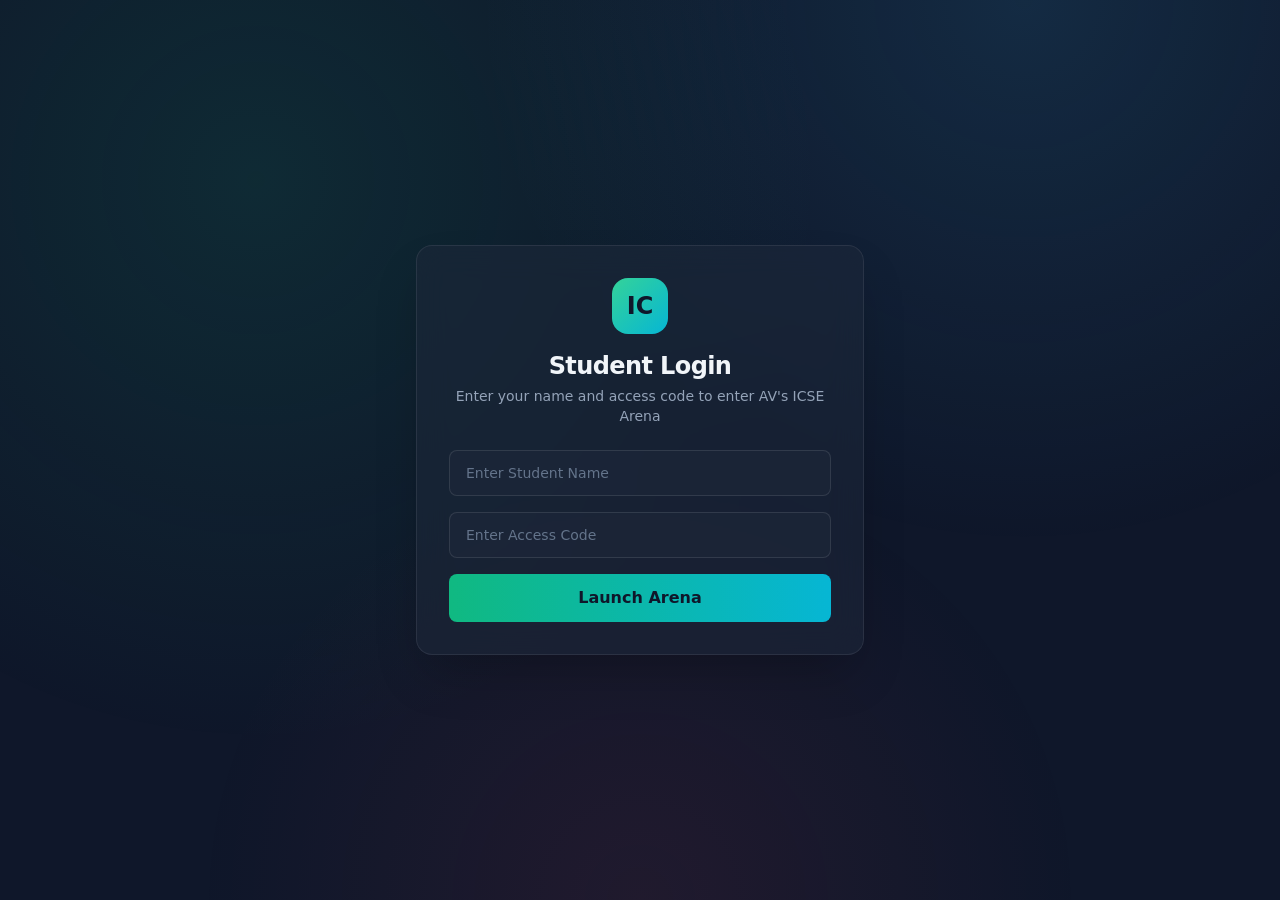
<file: index.html>
<!DOCTYPE html>
<html lang="en">
<head>
<meta charset="UTF-8" />
<meta name="viewport" content="width=device-width, initial-scale=1.0" />
<title>AV's ICSE Arena</title>
<link rel="icon" href="data:image/svg+xml,%3Csvg xmlns='http://www.w3.org/2000/svg' viewBox='0 0 100 100'%3E%3Crect width='100' height='100' rx='20' fill='%2310b981'/%3E%3Ctext x='50' y='68' font-size='55' font-family='Arial,sans-serif' font-weight='900' fill='%230f172a' text-anchor='middle'%3EIC%3C/text%3E%3C/svg%3E">
<link rel="stylesheet" href="styles.css">
<style>
  body { font-family: 'Segoe UI', system-ui, -apple-system, sans-serif; }

  .glass {
    background: rgba(30, 41, 59, 0.55);
    backdrop-filter: blur(16px);
    -webkit-backdrop-filter: blur(16px);
    border: 1px solid rgba(255, 255, 255, 0.08);
  }

  .glow-correct {
    box-shadow: 0 0 12px 2px rgba(16, 185, 129, 0.9), 0 0 30px 6px rgba(16, 185, 129, 0.5);
    border-color: rgb(16, 185, 129) !important;
  }

  .glow-wrong {
    box-shadow: 0 0 12px 2px rgba(244, 63, 94, 0.9), 0 0 30px 6px rgba(244, 63, 94, 0.5);
    border-color: rgb(244, 63, 94) !important;
  }

  /* Grid-based expand (rather than a fixed max-height guess) so the reveal
     speed always matches the actual content height instead of racing through
     a hardcoded 600px in a fraction of the transition's duration. */
  .accordion-body {
    display: grid;
    grid-template-rows: 0fr;
    overflow: hidden;
    transition: grid-template-rows 0.35s ease;
  }
  .accordion-body > * {
    overflow: hidden;
  }
  .accordion-body.open {
    grid-template-rows: 1fr;
  }

  #deepDiveArrow.open {
    display: inline-block;
    transform: rotate(90deg);
  }

  .tab-btn {
    padding-top: .5rem;
  }
  .tab-btn:hover:not(.active) {
    color: rgb(203, 213, 225);
    border-color: rgba(255, 255, 255, 0.15);
  }
  .tab-btn.active {
    color: rgb(52, 211, 153);
    border-color: rgb(52, 211, 153);
  }

  .stash-toggle-btn {
    color: rgb(148, 163, 184);
  }
  .stash-toggle-btn.active {
    background: rgba(16, 185, 129, 0.15);
    color: rgb(110, 231, 183);
  }

  .stash-btn {
    background: none;
    border: none;
    cursor: pointer;
    padding: .25rem;
  }
  .stash-btn:active {
    transform: scale(0.9);
  }

  .level-btn:hover:not(.active) {
    background: rgba(255, 255, 255, 0.06);
    border-color: rgba(255, 255, 255, 0.2);
  }
  .level-btn.active {
    background: rgba(16, 185, 129, 0.15);
    color: rgb(110, 231, 183);
    border-color: rgba(16, 185, 129, 0.4);
  }

  /* Branded keyboard-focus ring for the custom interactive elements below —
     inputs/selects already get one via the focus:ring-* utility classes in
     styles.css, this extends the same treatment to elements built from plain
     <button>s that only had the browser's unstyled default outline. */
  .tab-btn:focus-visible,
  .level-btn:focus-visible,
  .stash-toggle-btn:focus-visible,
  .option-btn:focus-visible,
  .stash-btn:focus-visible,
  #modeDeepDiveBtn:focus-visible,
  #modeSpeedRunBtn:focus-visible,
  #modeTriviaHuntBtn:focus-visible,
  #deepDiveToggle:focus-visible {
    outline: 2px solid rgb(16, 185, 129);
    outline-offset: 2px;
  }

  #analyticsBody tr:hover {
    background: rgba(255, 255, 255, 0.03);
  }

  @keyframes fadeIn {
    from { opacity: 0; transform: translateY(4px); }
    to { opacity: 1; transform: translateY(0); }
  }
  .fade-in {
    animation: fadeIn 0.25s ease;
  }

  ::-webkit-scrollbar { width: 8px; height: 8px; }
  ::-webkit-scrollbar-track { background: transparent; }
  ::-webkit-scrollbar-thumb { background: rgba(148, 163, 184, 0.3); border-radius: 4px; }

  /* ---------- Flashcards ---------- */
  .flip-card {
    position: relative;
    width: 100%;
    min-height: 22rem;
    cursor: pointer;
    perspective: 1400px;
  }
  .flip-card:focus-visible {
    outline: 2px solid rgb(16, 185, 129);
    outline-offset: 4px;
    border-radius: 1rem;
  }
  .flip-card-inner {
    position: relative;
    width: 100%;
    height: 100%;
    min-height: 22rem;
    transition: transform 0.5s cubic-bezier(0.4, 0.15, 0.2, 1);
    transform-style: preserve-3d;
  }
  .flip-card.flipped .flip-card-inner {
    transform: rotateY(180deg);
  }
  .flip-card-face {
    position: absolute;
    inset: 0;
    backface-visibility: hidden;
    -webkit-backface-visibility: hidden;
    display: flex;
    flex-direction: column;
    align-items: center;
    justify-content: center;
    overflow-y: auto;
  }
  .flip-card-back {
    transform: rotateY(180deg);
  }
  .flip-card-icon {
    font-size: 2.5rem;
    line-height: 1;
    margin-bottom: 0.75rem;
  }
  .flip-card-diagram {
    width: 100%;
    max-width: 15rem;
    margin: 0 auto 0.75rem;
  }
  .flip-card-diagram:empty {
    display: none;
    margin: 0;
  }
  .flip-card-question {
    font-size: 1.05rem;
    line-height: 1.5;
  }
  .flip-card-answer {
    font-size: 1.1rem;
    line-height: 1.5;
  }
  #flashcardPrevBtn:disabled,
  #flashcardNextBtn:disabled {
    opacity: 0.5;
    cursor: not-allowed;
  }
</style>
</head>
<body class="bg-slate-900 text-slate-100 min-h-screen">

<div class="fixed inset-0 -z-10 bg-[radial-gradient(circle_at_20%_20%,rgba(16,185,129,0.12),transparent_45%),radial-gradient(circle_at_80%_0%,rgba(56,189,248,0.12),transparent_40%),radial-gradient(circle_at_50%_100%,rgba(244,63,94,0.08),transparent_40%)]"></div>

<!-- ==================== LOGIN SCREEN ==================== -->
<div id="loginScreen" class="min-h-screen flex items-center justify-center p-4">
  <div class="glass w-full max-w-md rounded-2xl p-8 shadow-2xl text-center">
    <div class="mx-auto mb-4 w-14 h-14 rounded-2xl bg-gradient-to-br from-emerald-400 to-cyan-500 flex items-center justify-center text-slate-900 font-black text-2xl">IC</div>
    <h1 class="text-2xl font-bold tracking-tight">Student Login</h1>
    <p class="text-slate-400 text-sm mt-1 mb-6">Enter your name and access code to enter AV's ICSE Arena</p>

    <div class="space-y-4">
      <input
        id="studentNameInput"
        type="text"
        placeholder="Enter Student Name"
        aria-label="Student name"
        class="w-full rounded-lg bg-slate-800/60 border border-white/10 px-4 py-3 text-sm text-slate-100 placeholder-slate-500 focus:outline-none focus:ring-2 focus:ring-emerald-500 focus:border-emerald-500 transition"
      />
      <input
        id="accessCodeInput"
        type="password"
        placeholder="Enter Access Code"
        aria-label="Access code"
        autocomplete="off"
        class="w-full rounded-lg bg-slate-800/60 border border-white/10 px-4 py-3 text-sm text-slate-100 placeholder-slate-500 focus:outline-none focus:ring-2 focus:ring-emerald-500 focus:border-emerald-500 transition"
      />
      <button
        id="launchArenaBtn"
        disabled
        class="w-full rounded-lg bg-gradient-to-r from-emerald-500 to-cyan-500 text-slate-900 font-semibold py-3 hover:shadow-[0_0_25px_rgba(16,185,129,0.55)] active:scale-[0.99] transition disabled:opacity-50 disabled:cursor-not-allowed disabled:hover:shadow-none"
      >
        Launch Arena
      </button>
      <p id="loginError" class="hidden text-rose-400 text-xs pt-1">Please enter your name to continue.</p>
      <p id="loadStatus" class="text-slate-400 text-xs pt-1">Loading curriculum data…</p>
    </div>
  </div>
</div>

<!-- ==================== DASHBOARD ==================== -->
<div id="dashboard" class="hidden min-h-screen">

  <!-- Top Nav -->
  <nav class="glass sticky top-0 z-30 px-4 md:px-8 py-3 flex flex-wrap items-center gap-4 justify-between">
    <div class="flex items-center gap-3">
      <div class="w-9 h-9 rounded-lg bg-gradient-to-br from-emerald-400 to-cyan-500 flex items-center justify-center text-slate-900 font-black">IC</div>
      <div>
        <h1 class="text-lg font-bold leading-tight">AV's ICSE Arena</h1>
        <p id="welcomeText" class="text-xs text-slate-400">Welcome</p>
      </div>
      <span id="streakBadge" class="hidden text-xs font-semibold px-3 py-1 rounded-full bg-amber-500/15 text-amber-300 border border-amber-400/30"></span>
    </div>

    <div class="flex flex-wrap items-center gap-2">
      <select id="gradeSelect" aria-label="Select grade" class="hidden bg-slate-800/70 border border-white/10 rounded-lg px-3 py-2 text-sm focus:outline-none focus:ring-2 focus:ring-emerald-500 disabled:opacity-50 disabled:cursor-not-allowed"></select>
      <select id="subjectSelect" aria-label="Select subject" class="bg-slate-800/70 border border-white/10 rounded-lg px-3 py-2 text-sm focus:outline-none focus:ring-2 focus:ring-emerald-500 disabled:opacity-50 disabled:cursor-not-allowed">
        <option value="">Select Subject</option>
      </select>
      <select id="lessonSelect" aria-label="Select lesson" class="bg-slate-800/70 border border-white/10 rounded-lg px-3 py-2 text-sm focus:outline-none focus:ring-2 focus:ring-emerald-500 disabled:opacity-50 disabled:cursor-not-allowed">
        <option value="">Select Lesson</option>
      </select>
      <button id="logoutBtn" class="text-xs text-slate-400 hover:text-rose-400 border border-white/10 hover:border-rose-400/40 rounded-lg px-3 py-2 transition">Logout</button>
    </div>
  </nav>

  <main class="max-w-5xl mx-auto px-4 md:px-8 py-6">

    <!-- Tabs -->
    <div class="flex gap-6 border-b border-white/10 mb-6" role="tablist">
      <button data-tab="overview" role="tab" aria-selected="true" aria-controls="panel-overview" class="tab-btn active border-b-2 border-transparent text-slate-400 pb-3 text-sm font-semibold transition">Lesson Overview</button>
      <button data-tab="quiz" role="tab" aria-selected="false" aria-controls="panel-quiz" class="tab-btn border-b-2 border-transparent text-slate-400 pb-3 text-sm font-semibold transition">Live Arena Quiz</button>
      <button data-tab="flashcards" role="tab" aria-selected="false" aria-controls="panel-flashcards" class="tab-btn border-b-2 border-transparent text-slate-400 pb-3 text-sm font-semibold transition">Flashcards</button>
      <button data-tab="stash" role="tab" aria-selected="false" aria-controls="panel-stash" class="tab-btn border-b-2 border-transparent text-slate-400 pb-3 text-sm font-semibold transition">Idea Stash Feed</button>
      <button data-tab="memoryboost" role="tab" aria-selected="false" aria-controls="panel-memoryboost" class="tab-btn border-b-2 border-transparent text-slate-400 pb-3 text-sm font-semibold transition">Memory Boost</button>
      <button data-tab="lab" role="tab" aria-selected="false" aria-controls="panel-lab" class="tab-btn border-b-2 border-transparent text-slate-400 pb-3 text-sm font-semibold transition">🧪 Simulation Lab</button>
      <button data-tab="analytics" role="tab" aria-selected="false" aria-controls="panel-analytics" class="tab-btn border-b-2 border-transparent text-slate-400 pb-3 text-sm font-semibold transition">Parent Analytics</button>
    </div>

    <!-- ---- Lesson Overview ---- -->
    <section id="panel-overview" class="tab-panel" role="tabpanel">
      <div id="continueQuestBanner" class="hidden glass rounded-2xl p-5 mb-4 flex items-center justify-between gap-4 flex-wrap border border-emerald-500">
        <div>
          <p class="text-xs uppercase tracking-wide text-emerald-400 font-semibold mb-1">Continue Quest</p>
          <p id="continueQuestText" class="text-sm text-slate-300"></p>
        </div>
        <button id="continueQuestBtn" class="rounded-lg bg-gradient-to-r from-emerald-500 to-cyan-500 text-slate-900 font-semibold py-3 px-5 hover:shadow-[0_0_25px_rgba(16,185,129,0.55)] transition shrink-0">Resume →</button>
      </div>

      <div class="glass rounded-2xl p-6 mb-4">
        <p class="text-xs uppercase tracking-wide text-cyan-400 font-semibold mb-3">Choose Your Path</p>
        <div class="grid grid-cols-1 sm:grid-cols-3 gap-4">
          <button id="modeDeepDiveBtn" class="text-left rounded-xl border border-white/10 bg-slate-800/50 p-4 transition hover:border-white/20">
            <div class="text-2xl mb-2">🧠</div>
            <div class="font-semibold text-sm mb-1">Deep Dive Puzzle Mode</div>
            <div class="text-xs text-slate-400">Take your time and explore the reasoning behind every answer.</div>
          </button>
          <button id="modeSpeedRunBtn" class="text-left rounded-xl border border-white/10 bg-slate-800/50 p-4 transition hover:border-white/20">
            <div class="text-2xl mb-2">⚡</div>
            <div class="font-semibold text-sm mb-1">Speed Run Mode</div>
            <div class="text-xs text-slate-400">Race the clock — answer as many as you can before time runs out.</div>
          </button>
          <button id="modeTriviaHuntBtn" class="text-left rounded-xl border border-white/10 bg-slate-800/50 p-4 transition hover:border-white/20">
            <div class="text-2xl mb-2">💡</div>
            <div class="font-semibold text-sm mb-1">Trivia Hunt</div>
            <div class="text-xs text-slate-400">Browse bite-sized facts and practice explaining them out loud.</div>
          </button>
        </div>
      </div>

      <div class="glass rounded-2xl p-6">
        <h2 id="overviewTitle" class="text-xl font-bold mb-2">No lesson selected</h2>
        <p id="overviewSubject" class="text-xs uppercase tracking-wide text-emerald-400 font-semibold mb-4"></p>
        <p id="overviewText" class="text-slate-300 leading-relaxed text-sm">Choose a subject and lesson from the dropdowns above to see an overview here.</p>
      </div>

      <div id="overviewExtras" class="hidden mt-4 space-y-4">
        <div class="glass rounded-2xl p-6">
          <p class="text-xs uppercase tracking-wide text-cyan-400 font-semibold mb-2">Why It Matters</p>
          <p id="overviewDeepDive" class="text-slate-300 text-sm leading-relaxed"></p>
        </div>
        <div class="glass rounded-2xl p-6">
          <p class="text-xs uppercase tracking-wide text-cyan-400 font-semibold mb-2">Quick Recap</p>
          <ul id="overviewRecap" class="list-disc list-inside space-y-1.5 text-slate-300 text-sm leading-relaxed"></ul>
        </div>
      </div>
    </section>

    <!-- ---- Live Arena Quiz ---- -->
    <section id="panel-quiz" class="tab-panel hidden" role="tabpanel">

      <div class="flex items-center gap-2 mb-4 flex-wrap">
        <span class="text-xs text-slate-400 font-semibold uppercase tracking-wide">Difficulty:</span>
        <button data-level="1" class="level-btn active px-3 py-2 rounded-lg text-xs font-semibold border border-white/10 bg-slate-800/60 transition">Level 1 · Conceptual</button>
        <button data-level="2" class="level-btn px-3 py-2 rounded-lg text-xs font-semibold border border-white/10 bg-slate-800/60 transition">Level 2 · Computational</button>
        <button data-level="3" class="level-btn px-3 py-2 rounded-lg text-xs font-semibold border border-white/10 bg-slate-800/60 transition">Level 3 · Troubleshooting</button>
        <span id="modeIndicator" class="ml-2 text-xs font-semibold px-3 py-1 rounded-full bg-cyan-500/15 text-cyan-300 border border-cyan-400/30">🧠 Deep Dive</span>
        <span id="speedRunTimer" class="hidden ml-2 text-xs font-semibold px-3 py-1 rounded-full bg-amber-500/15 text-amber-300 border border-amber-400/30"></span>
      </div>

      <div id="quizEmptyState" class="glass rounded-2xl p-8 text-center text-slate-400 text-sm">
        Select a subject and lesson to start the quiz.
      </div>

      <div id="quizArea" class="hidden">
        <div class="flex items-center justify-between mb-4 text-sm">
          <span id="quizProgress" class="text-slate-400">Question 1 of 1</span>
          <span id="quizScore" class="font-semibold text-emerald-400">Score: 0</span>
        </div>

        <div id="questionCard" class="glass rounded-2xl p-6">
          <h3 id="questionText" class="text-lg font-semibold mb-5"></h3>

          <div id="optionsList" class="space-y-3"></div>

          <!-- Deep Dive Accordion -->
          <div id="deepDive" class="hidden mt-6 border-t border-white/10 pt-4">
            <button id="deepDiveToggle" aria-expanded="false" aria-controls="deepDiveBody" class="w-full flex items-center justify-between text-left text-sm font-semibold text-cyan-400 hover:text-cyan-300 transition">
              <span>🔍 Deep Dive</span>
              <span id="deepDiveArrow" class="transition-transform">▸</span>
            </button>
            <div id="deepDiveBody" class="accordion-body">
              <div class="pt-4 space-y-4 text-sm">
                <div>
                  <p class="text-xs uppercase tracking-wide text-slate-400 font-semibold mb-1">Technical Intricacy</p>
                  <p id="deepDiveIntricacy" class="text-slate-300 leading-relaxed"></p>
                </div>
                <div>
                  <p class="text-xs uppercase tracking-wide text-slate-400 font-semibold mb-1">Real Purpose</p>
                  <p id="deepDivePurpose" class="text-slate-300 leading-relaxed"></p>
                </div>
              </div>
            </div>
          </div>

          <button id="nextQuestionBtn" class="hidden mt-6 w-full rounded-lg bg-gradient-to-r from-emerald-500 to-cyan-500 text-slate-900 font-semibold py-3 hover:shadow-[0_0_25px_rgba(16,185,129,0.55)] transition">
            Next Question
          </button>
        </div>
      </div>

      <div id="quizSummary" class="hidden glass rounded-2xl p-8 text-center">
        <h3 class="text-2xl font-bold mb-1">Quiz Complete!</h3>
        <p class="text-slate-400 text-sm mb-6">Great work in the arena.</p>
        <div class="grid grid-cols-2 gap-4 max-w-sm mx-auto mb-6">
          <div class="glass rounded-2xl p-5">
            <p class="text-xs text-slate-400">Final Score</p>
            <p id="summaryScore" class="text-2xl font-bold text-emerald-400">0</p>
          </div>
          <div class="glass rounded-2xl p-5">
            <p class="text-xs text-slate-400">Level Cleared</p>
            <p id="summaryLevel" class="text-2xl font-bold text-cyan-400">-</p>
          </div>
        </div>
        <button id="restartQuizBtn" class="rounded-lg bg-gradient-to-r from-emerald-500 to-cyan-500 text-slate-900 font-semibold py-3 px-6 hover:shadow-[0_0_25px_rgba(16,185,129,0.55)] transition">
          Retry Lesson
        </button>

        <div id="missedReviewWrap" class="hidden mt-8 text-left max-w-xl mx-auto">
          <p class="text-xs uppercase tracking-wide text-amber-400 font-semibold mb-3">Review What You Missed</p>
          <div id="missedReviewList" class="space-y-3"></div>
        </div>
      </div>
    </section>

    <!-- ---- Flashcards ---- -->
    <section id="panel-flashcards" class="tab-panel hidden" role="tabpanel">
      <div id="flashcardsEmptyState" class="glass rounded-2xl p-8 text-center text-slate-400 text-sm">
        Select a subject and lesson to start flashcards.
      </div>

      <div id="flashcardsArea" class="hidden max-w-xl mx-auto">
        <div class="flex items-center justify-between mb-4 text-sm flex-wrap gap-2">
          <span id="flashcardProgress" class="text-slate-400">Card 1 of 1</span>
          <div class="flex items-center gap-2">
            <span class="text-xs text-slate-500">Tap the card to flip</span>
            <button id="flashcardShuffleBtn" title="Shuffle in a fresh set of cards" class="text-xs font-semibold px-3 py-2 rounded-lg border border-white/10 bg-slate-800/60 hover:border-white/20 transition">🔀 Shuffle</button>
          </div>
        </div>

        <div id="flashcard" class="flip-card" tabindex="0" role="button" aria-label="Flashcard, tap to flip">
          <div id="flashcardInner" class="flip-card-inner">
            <div class="flip-card-face flip-card-front glass rounded-2xl p-6">
              <div id="flashcardFrontIcon" class="flip-card-icon"></div>
              <div id="flashcardFrontDiagram" class="flip-card-diagram"></div>
              <p id="flashcardQuestion" class="flip-card-question text-slate-100 font-semibold text-center"></p>
              <p class="flip-card-hint text-slate-500 text-xs text-center mt-3">Tap to reveal answer</p>
            </div>
            <div class="flip-card-face flip-card-back glass rounded-2xl p-6">
              <p class="text-xs uppercase tracking-wide text-emerald-400 font-semibold mb-2 text-center">Answer</p>
              <p id="flashcardAnswer" class="flip-card-answer text-slate-100 font-semibold text-center mb-3"></p>
              <p id="flashcardWhy" class="text-slate-300 text-xs leading-relaxed text-center"></p>
            </div>
          </div>
        </div>

        <div class="flex items-center justify-center gap-3 mt-5">
          <button id="flashcardPrevBtn" class="rounded-lg border border-white/10 bg-slate-800/60 px-4 py-2 text-sm font-semibold hover:border-white/20 transition">◂ Prev</button>
          <button id="flashcardFlipBtn" class="rounded-lg bg-gradient-to-r from-emerald-500 to-cyan-500 text-slate-900 font-semibold px-5 py-2 text-sm hover:shadow-[0_0_25px_rgba(16,185,129,0.55)] transition">Flip</button>
          <button id="flashcardNextBtn" class="rounded-lg border border-white/10 bg-slate-800/60 px-4 py-2 text-sm font-semibold hover:border-white/20 transition">Next ▸</button>
        </div>
      </div>
    </section>

    <!-- ---- Idea Stash Feed ---- -->
    <section id="panel-stash" class="tab-panel hidden" role="tabpanel">
      <div class="flex items-center justify-between mb-6 flex-wrap gap-3">
        <div class="inline-flex rounded-lg bg-slate-800/60 border border-white/10 p-1 gap-1">
          <button id="streamToggleBtn" class="stash-toggle-btn active px-4 py-2 rounded-md text-sm font-semibold transition">Discovery Stream</button>
          <button id="savedToggleBtn" class="stash-toggle-btn px-4 py-2 rounded-md text-sm font-semibold transition">Saved Stash</button>
        </div>
        <div class="text-right">
          <p id="stashCount" class="text-xs text-slate-400">0 ideas stashed</p>
          <p id="discoveryRefreshHint" class="text-xs text-slate-400"></p>
        </div>
      </div>

      <div id="featuredDiscovery" class="hidden max-w-2xl mx-auto mb-6">
        <p class="text-xs uppercase tracking-wide text-amber-400 font-semibold mb-2">🌟 Today's Discovery</p>
        <div id="featuredCardSlot"></div>
      </div>

      <div id="feedList" class="space-y-4 max-w-2xl mx-auto"></div>
      <div id="feedEmptyState" class="hidden glass rounded-2xl p-8 text-center text-slate-400 text-sm max-w-2xl mx-auto"></div>
    </section>

    <!-- ---- Memory Boost (spaced repetition) ---- -->
    <section id="panel-memoryboost" class="tab-panel hidden" role="tabpanel">
      <div class="glass rounded-2xl p-6 mb-6 max-w-2xl mx-auto">
        <h2 class="text-xl font-bold mb-2">🧠 Memory Boost</h2>
        <p class="text-slate-300 text-sm leading-relaxed">Lessons you haven't practiced in a couple of weeks show up here, so concepts you learned a while ago don't quietly fade — a few minutes of review now keeps them locked in long-term.</p>
      </div>
      <div id="memoryBoostList" class="space-y-4 max-w-2xl mx-auto"></div>
      <div id="memoryBoostEmptyState" class="hidden glass rounded-2xl p-8 text-center text-slate-400 text-sm max-w-2xl mx-auto"></div>
    </section>

    <!-- ---- Simulation Lab (embedded, same session — see lab/index.html's own auth check) ---- -->
    <section id="panel-lab" class="tab-panel hidden" role="tabpanel" style="margin-left:calc(50% - 50vw);margin-right:calc(50% - 50vw);width:100vw;padding:0 16px;box-sizing:border-box;">
      <iframe id="labFrame" title="Simulation Lab" class="w-full rounded-2xl border border-white/10" style="height:calc(100vh - 160px);min-height:600px;display:block;" loading="lazy"></iframe>
    </section>

    <!-- ---- Parent Analytics ---- -->
    <section id="panel-analytics" class="tab-panel hidden" role="tabpanel">

      <div id="analyticsLockedState" class="glass rounded-2xl p-8 text-center max-w-sm mx-auto">
        <div class="text-3xl mb-3">🔒</div>
        <h2 class="text-lg font-bold mb-1">Admin Login Required</h2>
        <p class="text-slate-400 text-sm mb-5">Parent Analytics is restricted — enter the admin key to view it.</p>
        <input
          id="analyticsAdminKeyInput"
          type="password"
          placeholder="Admin key"
          autocomplete="off"
          aria-label="Admin key"
          class="w-full rounded-lg bg-slate-800/60 border border-white/10 px-4 py-3 text-sm text-slate-100 placeholder-slate-500 focus:outline-none focus:ring-2 focus:ring-emerald-500 focus:border-emerald-500 transition mb-3"
        />
        <button id="analyticsAdminUnlockBtn" class="w-full rounded-lg bg-gradient-to-r from-emerald-500 to-cyan-500 text-slate-900 font-semibold py-3 hover:shadow-[0_0_25px_rgba(16,185,129,0.55)] transition">
          Unlock
        </button>
        <p id="analyticsAdminError" class="hidden text-rose-400 text-xs pt-3"></p>
      </div>

      <div id="analyticsUnlockedState" class="hidden">
        <div class="grid grid-cols-1 sm:grid-cols-3 gap-4 mb-6">
          <div class="glass rounded-2xl p-5">
            <p class="text-xs text-slate-400 mb-1">Total Attempts</p>
            <p id="statAttempts" class="text-2xl font-bold">0</p>
          </div>
          <div class="glass rounded-2xl p-5">
            <p class="text-xs text-slate-400 mb-1">Average Score</p>
            <p id="statAverage" class="text-2xl font-bold">0</p>
          </div>
          <div class="glass rounded-2xl p-5">
            <p class="text-xs text-slate-400 mb-1">Best Level Cleared</p>
            <p id="statBestLevel" class="text-2xl font-bold">-</p>
          </div>
        </div>

        <div class="glass rounded-2xl p-6 overflow-x-auto">
          <table class="w-full text-sm text-left">
            <thead>
              <tr class="text-slate-400 border-b border-white/10">
                <th scope="col" class="py-2 pr-4 font-semibold">Name</th>
                <th scope="col" class="py-2 pr-4 font-semibold">Subject</th>
                <th scope="col" class="py-2 pr-4 font-semibold">Lesson</th>
                <th scope="col" class="py-2 pr-4 font-semibold">Score</th>
                <th scope="col" class="py-2 pr-4 font-semibold">Level Cleared</th>
                <th scope="col" class="py-2 pr-4 font-semibold">Timestamp</th>
              </tr>
            </thead>
            <tbody id="analyticsBody">
              <tr>
                <td colspan="6" class="py-6 text-center text-slate-400">No quiz attempts recorded yet.</td>
              </tr>
            </tbody>
          </table>
        </div>
      </div>
    </section>

  </main>
</div>

<script src="diagrams.js"></script>
<script src="generator.js"></script>
<script>
(function () {
  "use strict";

  const STORAGE_NAME_KEY = "icse_student_name";
  const STORAGE_HISTORY_KEY = "icse_quiz_history";
  const STORAGE_STASH_KEY = "icse_my_stash";
  const STORAGE_GRADE_KEY = "icse_current_grade";
  const STORAGE_ACCESS_TOKEN_KEY = "icse_access_token";
  const STORAGE_ACCESS_EXPIRES_KEY = "icse_access_expires";

  // Set this to your deployed Worker's URL after running `npx wrangler deploy`
  // in access-worker/ (see access-worker/README.md). Access-code checks fail
  // closed (no entry) until this is a real URL, rather than silently letting
  // everyone in.
  const ACCESS_WORKER_URL = "https://icse-arena-access.sandeepdannapuneni.workers.dev";

  const engine = window.icseEngine || {};

  const el = (id) => document.getElementById(id);

  // ---------- Backend Sync (best-effort, silent-fail) ----------

  const SERVER_SAVE_ENDPOINT = "/save";

  async function sendActivityToServer(actionType, payload) {
    try {
      await fetch(SERVER_SAVE_ENDPOINT, {
        method: "POST",
        headers: { "Content-Type": "application/json" },
        body: JSON.stringify({
          name: localStorage.getItem(STORAGE_NAME_KEY) || "Unknown",
          timestamp: new Date().toISOString(),
          action: actionType,
          payload: payload,
        }),
      });
    } catch (err) {
      // Local Python server is offline or unreachable — fail silently.
      // localStorage already holds the authoritative record, so no user-facing impact.
    }
  }

  // Screens
  const loginScreen = el("loginScreen");
  const dashboard = el("dashboard");
  const studentNameInput = el("studentNameInput");
  const accessCodeInput = el("accessCodeInput");
  const launchArenaBtn = el("launchArenaBtn");
  const loginError = el("loginError");
  const loadStatus = el("loadStatus");
  const welcomeText = el("welcomeText");
  const logoutBtn = el("logoutBtn");

  // Nav / tabs
  const gradeSelect = el("gradeSelect");
  const subjectSelect = el("subjectSelect");
  const lessonSelect = el("lessonSelect");
  const tabButtons = document.querySelectorAll(".tab-btn");
  const panels = {
    overview: el("panel-overview"),
    quiz: el("panel-quiz"),
    flashcards: el("panel-flashcards"),
    stash: el("panel-stash"),
    memoryboost: el("panel-memoryboost"),
    lab: el("panel-lab"),
    analytics: el("panel-analytics"),
  };
  const labFrame = el("labFrame");
  const streakBadge = el("streakBadge");
  const continueQuestBanner = el("continueQuestBanner");
  const continueQuestText = el("continueQuestText");
  const continueQuestBtn = el("continueQuestBtn");

  // Overview
  const overviewTitle = el("overviewTitle");
  const overviewSubject = el("overviewSubject");
  const overviewText = el("overviewText");
  const overviewExtras = el("overviewExtras");
  const overviewDeepDive = el("overviewDeepDive");
  const overviewRecap = el("overviewRecap");

  // Quiz
  const levelButtons = document.querySelectorAll(".level-btn");
  let quizLevel = 1;
  let quizMode = "deepdive"; // "deepdive" | "speedrun"
  const modeIndicator = el("modeIndicator");
  const speedRunTimerEl = el("speedRunTimer");
  const SPEED_RUN_TOTAL_SECONDS = 90;
  let speedRunIntervalId = null;
  let speedRunSecondsLeft = 0;
  const quizEmptyState = el("quizEmptyState");
  const quizArea = el("quizArea");
  const quizProgress = el("quizProgress");
  const quizScore = el("quizScore");
  const questionText = el("questionText");
  const optionsList = el("optionsList");
  const deepDive = el("deepDive");
  const deepDiveToggle = el("deepDiveToggle");
  const deepDiveArrow = el("deepDiveArrow");
  const deepDiveBody = el("deepDiveBody");
  const deepDiveIntricacy = el("deepDiveIntricacy");
  const deepDivePurpose = el("deepDivePurpose");
  const nextQuestionBtn = el("nextQuestionBtn");
  const quizSummary = el("quizSummary");
  const summaryScore = el("summaryScore");
  const summaryLevel = el("summaryLevel");
  const restartQuizBtn = el("restartQuizBtn");

  // Flashcards
  const flashcardsEmptyState = el("flashcardsEmptyState");
  const flashcardsArea = el("flashcardsArea");
  const flashcardProgress = el("flashcardProgress");
  const flashcardEl = el("flashcard");
  const flashcardFrontIcon = el("flashcardFrontIcon");
  const flashcardFrontDiagram = el("flashcardFrontDiagram");
  const flashcardQuestion = el("flashcardQuestion");
  const flashcardAnswer = el("flashcardAnswer");
  const flashcardWhy = el("flashcardWhy");
  const flashcardPrevBtn = el("flashcardPrevBtn");
  const flashcardFlipBtn = el("flashcardFlipBtn");
  const flashcardNextBtn = el("flashcardNextBtn");
  const flashcardShuffleBtn = el("flashcardShuffleBtn");
  const diagramsLib = window.icseDiagrams || { getIcon: () => "📘", getDiagram: () => null };

  let flashDeck = { subject: "", lesson: "", cards: [], index: 0 };

  // Draws repeated fresh quizzes from the lesson's own (already-curated) question
  // pool across all three difficulty levels and flattens them into flashcard
  // {question, answer, why} triples, deduping on question text. This reuses
  // content that's already been through accuracy review rather than inventing
  // new facts, and — since numeric questions re-roll random values each draw —
  // repeated shuffles keep surfacing new cards instead of looping the same set.
  function buildFlashDeck(lessonData) {
    const cards = [];
    const seen = new Set();

    if (Array.isArray(lessonData.recap)) {
      lessonData.recap.forEach((point, i) => {
        const plain = String(point).replace(/<[^>]+>/g, "");
        if (seen.has(plain)) return;
        seen.add(plain);
        cards.push({ question: "Key Fact #" + (i + 1) + " — " + (lessonData.title || ""), answer: point, why: "" });
      });
    }

    const PASSES = 4;
    [1, 2, 3].forEach((level) => {
      for (let pass = 0; pass < PASSES; pass++) {
        let batch = [];
        try {
          batch = lessonData.generateQuiz(level) || [];
        } catch (err) {
          batch = [];
        }
        batch.forEach((q) => {
          if (!q || typeof q.answer !== "number" || !Array.isArray(q.options)) return;
          const key = q.question;
          if (seen.has(key)) return;
          seen.add(key);
          cards.push({
            question: q.question,
            answer: q.options[q.answer],
            why: q.realPurpose || q.technicalIntricacy || "",
          });
        });
      }
    });

    return cards;
  }

  function shuffleArray(arr) {
    const out = arr.slice();
    for (let i = out.length - 1; i > 0; i--) {
      const j = Math.floor(Math.random() * (i + 1));
      [out[i], out[j]] = [out[j], out[i]];
    }
    return out;
  }

  function renderFlashcard() {
    const card = flashDeck.cards[flashDeck.index];
    if (!card) return;
    flashcardEl.classList.remove("flipped");
    flashcardQuestion.innerHTML = card.question;
    flashcardAnswer.innerHTML = card.answer;
    flashcardWhy.innerHTML = card.why || "";
    flashcardProgress.textContent = "Card " + (flashDeck.index + 1) + " of " + flashDeck.cards.length;
    flashcardPrevBtn.disabled = flashDeck.index === 0;
    flashcardNextBtn.disabled = flashDeck.index === flashDeck.cards.length - 1;
  }

  function renderFlashcardsForLesson(freshDraw) {
    const lessonData = getCurrentLesson();
    const subjectKey = subjectSelect.value;
    const lessonKey = lessonSelect.value;

    if (!lessonData || typeof lessonData.generateQuiz !== "function") {
      flashcardsArea.classList.add("hidden");
      flashcardsEmptyState.classList.remove("hidden");
      flashDeck = { subject: "", lesson: "", cards: [], index: 0 };
      return;
    }

    const sameLesson = flashDeck.subject === subjectKey && flashDeck.lesson === lessonKey;
    if (!sameLesson || freshDraw || flashDeck.cards.length === 0) {
      flashDeck = {
        subject: subjectKey,
        lesson: lessonKey,
        cards: shuffleArray(buildFlashDeck(lessonData)),
        index: 0,
      };
    }

    flashcardFrontIcon.textContent = diagramsLib.getIcon(lessonKey);
    flashcardFrontDiagram.innerHTML = diagramsLib.getDiagram(lessonKey) || "";

    if (flashDeck.cards.length === 0) {
      flashcardsArea.classList.add("hidden");
      flashcardsEmptyState.classList.remove("hidden");
      flashcardsEmptyState.textContent = "No flashcards available for this lesson yet.";
      return;
    }

    flashcardsEmptyState.classList.add("hidden");
    flashcardsArea.classList.remove("hidden");
    renderFlashcard();
  }

  flashcardEl.addEventListener("click", () => flashcardEl.classList.toggle("flipped"));
  flashcardEl.addEventListener("keydown", (e) => {
    if (e.key === "Enter" || e.key === " ") {
      e.preventDefault();
      flashcardEl.classList.toggle("flipped");
    }
  });
  flashcardFlipBtn.addEventListener("click", (e) => {
    e.stopPropagation();
    flashcardEl.classList.toggle("flipped");
  });
  flashcardPrevBtn.addEventListener("click", (e) => {
    e.stopPropagation();
    if (flashDeck.index > 0) {
      flashDeck.index--;
      renderFlashcard();
    }
  });
  flashcardNextBtn.addEventListener("click", (e) => {
    e.stopPropagation();
    if (flashDeck.index < flashDeck.cards.length - 1) {
      flashDeck.index++;
      renderFlashcard();
    }
  });
  flashcardShuffleBtn.addEventListener("click", (e) => {
    e.stopPropagation();
    renderFlashcardsForLesson(true);
  });

  // Analytics
  const statAttempts = el("statAttempts");
  const statAverage = el("statAverage");
  const statBestLevel = el("statBestLevel");
  const analyticsBody = el("analyticsBody");
  const analyticsLockedState = el("analyticsLockedState");
  const analyticsUnlockedState = el("analyticsUnlockedState");
  const analyticsAdminKeyInput = el("analyticsAdminKeyInput");
  const analyticsAdminUnlockBtn = el("analyticsAdminUnlockBtn");
  const analyticsAdminError = el("analyticsAdminError");
  const ADMIN_VERIFIED_SESSION_KEY = "icse_admin_verified";

  // Gates Parent Analytics behind the same admin key used for the weekly
  // passcode lookup (admin.html) — re-verified against the Worker each
  // time (never trusted from a client-settable flag alone), but only once
  // per browser tab session via sessionStorage, not on every tab switch.
  function isAdminVerifiedThisSession() {
    return sessionStorage.getItem(ADMIN_VERIFIED_SESSION_KEY) === "1";
  }

  function showAnalyticsGate() {
    const unlocked = isAdminVerifiedThisSession();
    analyticsLockedState.classList.toggle("hidden", unlocked);
    analyticsUnlockedState.classList.toggle("hidden", !unlocked);
    if (unlocked) renderAnalytics();
  }

  analyticsAdminUnlockBtn.addEventListener("click", async () => {
    const adminKey = analyticsAdminKeyInput.value.trim();
    analyticsAdminError.classList.add("hidden");

    if (!adminKey) {
      analyticsAdminError.textContent = "Enter the admin key to continue.";
      analyticsAdminError.classList.remove("hidden");
      return;
    }
    if (ACCESS_WORKER_URL.indexOf("REPLACE_WITH") === 0) {
      analyticsAdminError.textContent = "Admin verification isn't set up yet (see access-worker/README.md).";
      analyticsAdminError.classList.remove("hidden");
      return;
    }

    analyticsAdminUnlockBtn.disabled = true;
    analyticsAdminUnlockBtn.textContent = "Checking…";
    try {
      const res = await fetch(ACCESS_WORKER_URL, {
        method: "POST",
        headers: { "Content-Type": "application/json" },
        body: JSON.stringify({ action: "admin-verify", adminKey }),
      });
      const data = await res.json().catch(() => ({ ok: false }));
      if (data.ok) {
        sessionStorage.setItem(ADMIN_VERIFIED_SESSION_KEY, "1");
        analyticsAdminKeyInput.value = "";
        showAnalyticsGate();
      } else {
        analyticsAdminError.textContent = "That admin key isn't valid.";
        analyticsAdminError.classList.remove("hidden");
      }
    } catch (err) {
      analyticsAdminError.textContent = "Couldn't reach the access server — check your internet connection.";
      analyticsAdminError.classList.remove("hidden");
    } finally {
      analyticsAdminUnlockBtn.disabled = false;
      analyticsAdminUnlockBtn.textContent = "Unlock";
    }
  });

  analyticsAdminKeyInput.addEventListener("keydown", (e) => {
    if (e.key === "Enter") analyticsAdminUnlockBtn.click();
  });

  // Idea Stash Feed
  const streamToggleBtn = el("streamToggleBtn");
  const savedToggleBtn = el("savedToggleBtn");
  const stashCountEl = el("stashCount");
  const discoveryRefreshHint = el("discoveryRefreshHint");
  const feedList = el("feedList");
  const feedEmptyState = el("feedEmptyState");
  const featuredDiscovery = el("featuredDiscovery");
  const featuredCardSlot = el("featuredCardSlot");
  const microFeed = typeof engine.getMicroFeed === "function" ? engine.getMicroFeed() : [];
  let stashView = "stream";

  let quiz = {
    subject: "",
    lesson: "",
    mode: "deepdive",
    questions: [],
    index: 0,
    score: 0,
    answered: false,
    finished: false,
    missed: [],
  };

  // ---------- Auth ----------
  // Gated by a server-verified access code rather than just a name, since
  // this app is hosted as a public static site. The Worker issues a signed
  // token on a correct code; because the browser can't compute that
  // signature itself (it doesn't know the signing secret), a student can't
  // bypass the gate by writing a fake "logged in" flag into localStorage —
  // every return visit re-verifies the stored token against the Worker.

  async function verifyAccessToken(token, expiresAt) {
    if (!token || !expiresAt) return false;
    if (ACCESS_WORKER_URL.indexOf("REPLACE_WITH") === 0) return false;
    try {
      const res = await fetch(ACCESS_WORKER_URL, {
        method: "POST",
        headers: { "Content-Type": "application/json" },
        body: JSON.stringify({ action: "verify", token, expiresAt: Number(expiresAt) }),
      });
      if (!res.ok) return false;
      const data = await res.json();
      return !!data.ok;
    } catch (err) {
      // Network/Worker unreachable — fail closed (no access), not open.
      return false;
    }
  }

  function clearStoredAccess() {
    localStorage.removeItem(STORAGE_NAME_KEY);
    localStorage.removeItem(STORAGE_ACCESS_TOKEN_KEY);
    localStorage.removeItem(STORAGE_ACCESS_EXPIRES_KEY);
  }

  async function checkLogin() {
    const savedName = localStorage.getItem(STORAGE_NAME_KEY);
    const token = localStorage.getItem(STORAGE_ACCESS_TOKEN_KEY);
    const expiresAt = localStorage.getItem(STORAGE_ACCESS_EXPIRES_KEY);

    if (savedName && (await verifyAccessToken(token, expiresAt))) {
      showDashboard(savedName);
    } else {
      if (savedName) clearStoredAccess(); // had a name but no valid session — re-prompt for the code
      loginScreen.classList.remove("hidden");
      dashboard.classList.add("hidden");
    }
  }

  function showDashboard(name) {
    welcomeText.textContent = "Welcome, " + name;
    loginScreen.classList.add("hidden");
    dashboard.classList.remove("hidden");
    populateSubjects();
    populateLessons("");
    sendActivityToServer("session_start", {});
    fetchProgress(name);
  }

  // ---------- Progress / Streak (recognition over recall) ----------
  // Derived entirely from the local activity log server.py already writes —
  // no separate state file, no external service, nothing beyond this machine.

  let pendingResume = null;

  async function fetchProgress(name) {
    try {
      const res = await fetch("/progress?name=" + encodeURIComponent(name));
      if (!res.ok) throw new Error("progress fetch failed: " + res.status);
      const progress = await res.json();
      renderStreakBadge(progress);
      renderContinueQuest(progress);
    } catch (err) {
      // Local server offline, or this is a brand-new student with no history yet —
      // both cases just mean these two enhancements stay hidden; core app still works.
      streakBadge.classList.add("hidden");
      continueQuestBanner.classList.add("hidden");
      pendingResume = null;
    }
  }

  function renderStreakBadge(progress) {
    if (!progress || !progress.currentStreak) {
      streakBadge.classList.add("hidden");
      return;
    }
    const tokens = progress.freezeTokensAvailable || 0;
    const tokenNote = tokens > 0 ? " · " + tokens + " freeze token" + (tokens === 1 ? "" : "s") : "";
    streakBadge.textContent = "🔥 " + progress.currentStreak + "-day streak" + tokenNote;
    streakBadge.classList.remove("hidden");
  }

  function renderContinueQuest(progress) {
    const lastQuiz = progress && progress.lastQuiz;
    if (!lastQuiz || !lastQuiz.subjectKey || !lastQuiz.lessonKey) {
      continueQuestBanner.classList.add("hidden");
      pendingResume = null;
      return;
    }
    pendingResume = lastQuiz;
    continueQuestText.textContent =
      "Pick up where you left off: " + (lastQuiz.subject || lastQuiz.subjectKey) + " — " + (lastQuiz.lesson || lastQuiz.lessonKey);
    continueQuestBanner.classList.remove("hidden");
  }

  // ---------- Memory Boost (spaced repetition) ----------
  // Surfaces lessons not practiced in a while, using the /memory-boost endpoint
  // (server-side, derived from the same local activity log as streaks) plus the
  // existing content-driven question pools — no new content, just a scheduler.

  async function renderMemoryBoost() {
    const name = localStorage.getItem(STORAGE_NAME_KEY);
    const list = el("memoryBoostList");
    const emptyState = el("memoryBoostEmptyState");
    emptyState.classList.add("hidden");
    list.innerHTML = '<p class="text-slate-400 text-sm text-center py-6">Loading…</p>';

    if (!name) {
      list.innerHTML = "";
      emptyState.textContent = "Log in to see lessons due for review.";
      emptyState.classList.remove("hidden");
      return;
    }

    try {
      const res = await fetch("/memory-boost?name=" + encodeURIComponent(name));
      if (!res.ok) throw new Error("memory-boost fetch failed: " + res.status);
      const data = await res.json();
      const candidates = data.candidates || [];

      list.innerHTML = "";

      if (candidates.length === 0) {
        emptyState.textContent = "Nothing due for review yet — keep learning, and lessons will show up here once it's been a couple of weeks since you last practiced them.";
        emptyState.classList.remove("hidden");
        return;
      }

      emptyState.classList.add("hidden");
      candidates.forEach((c) => {
        const card = document.createElement("div");
        card.className = "glass rounded-2xl p-5 flex items-center justify-between gap-4 flex-wrap";

        const info = document.createElement("div");
        info.innerHTML =
          '<p class="font-semibold text-sm mb-1">' + escapeHtml(c.subject) + " — " + escapeHtml(c.lesson) + "</p>" +
          '<p class="text-xs text-slate-400">Last practiced ' + escapeHtml(c.daysSinceLastPractice) + " days ago</p>";

        const btn = document.createElement("button");
        btn.className = "rounded-lg bg-gradient-to-r from-emerald-500 to-cyan-500 text-slate-900 font-semibold py-3 px-5 hover:shadow-[0_0_25px_rgba(16,185,129,0.55)] transition shrink-0";
        btn.textContent = "Practice Again →";
        btn.addEventListener("click", () => {
          const subjectData = engine[c.subjectKey];
          if (!isSubjectEntry(subjectData) || !subjectData.lessons[c.lessonKey]) return;
          subjectSelect.value = c.subjectKey;
          populateLessons(c.subjectKey);
          lessonSelect.value = c.lessonKey;
          quizMode = "deepdive";
          modeIndicator.textContent = "🧠 Deep Dive";
          renderOverview();
          resetQuiz();
          switchTab("quiz");
        });

        card.appendChild(info);
        card.appendChild(btn);
        list.appendChild(card);
      });
    } catch (err) {
      list.innerHTML = "";
      emptyState.textContent = "Could not load Memory Boost right now (is the local server running?).";
      emptyState.classList.remove("hidden");
    }
  }

  continueQuestBtn.addEventListener("click", () => {
    if (!pendingResume) return;
    const { subjectKey, lessonKey, difficultyLevel } = pendingResume;
    const subjectData = engine[subjectKey];
    if (!isSubjectEntry(subjectData) || !subjectData.lessons[lessonKey]) return;

    subjectSelect.value = subjectKey;
    populateLessons(subjectKey);
    lessonSelect.value = lessonKey;

    if (difficultyLevel) {
      quizLevel = difficultyLevel;
      levelButtons.forEach((b) => b.classList.toggle("active", parseInt(b.dataset.level, 10) === difficultyLevel));
    }

    quizMode = "deepdive";
    modeIndicator.textContent = "🧠 Deep Dive";
    renderOverview();
    resetQuiz();
    switchTab("quiz");
  });

  function setLoginError(message) {
    if (!message) {
      loginError.classList.add("hidden");
      return;
    }
    loginError.textContent = message;
    loginError.classList.remove("hidden");
  }

  launchArenaBtn.addEventListener("click", async () => {
    const name = studentNameInput.value.trim();
    const code = accessCodeInput.value.trim();

    if (!name) {
      setLoginError("Please enter your name to continue.");
      return;
    }
    if (!code) {
      setLoginError("Please enter your access code to continue.");
      return;
    }
    if (ACCESS_WORKER_URL.indexOf("REPLACE_WITH") === 0) {
      setLoginError("Access code checking isn't set up yet (see access-worker/README.md).");
      return;
    }

    setLoginError("");
    launchArenaBtn.disabled = true;
    launchArenaBtn.textContent = "Checking access code…";

    try {
      const res = await fetch(ACCESS_WORKER_URL, {
        method: "POST",
        headers: { "Content-Type": "application/json" },
        body: JSON.stringify({ action: "login", code: code }),
      });
      const data = await res.json().catch(() => ({ ok: false }));

      if (data.ok) {
        localStorage.setItem(STORAGE_NAME_KEY, name);
        localStorage.setItem(STORAGE_ACCESS_TOKEN_KEY, data.token);
        localStorage.setItem(STORAGE_ACCESS_EXPIRES_KEY, String(data.expiresAt));
        accessCodeInput.value = "";
        showDashboard(name);
      } else {
        setLoginError(data.error === "Invalid access code" ? "That access code isn't valid." : "Couldn't verify the access code — please try again.");
      }
    } catch (err) {
      setLoginError("Couldn't reach the access server — check your internet connection and try again.");
    } finally {
      launchArenaBtn.disabled = false;
      launchArenaBtn.textContent = "Launch Arena";
    }
  });

  studentNameInput.addEventListener("keydown", (e) => {
    if (e.key === "Enter") accessCodeInput.focus();
  });
  accessCodeInput.addEventListener("keydown", (e) => {
    if (e.key === "Enter") launchArenaBtn.click();
  });

  logoutBtn.addEventListener("click", () => {
    stopSpeedRunTimer();
    clearStoredAccess();
    sessionStorage.removeItem(ADMIN_VERIFIED_SESSION_KEY);
    studentNameInput.value = "";
    accessCodeInput.value = "";
    checkLogin();
  });

  // ---------- Tabs ----------

  function switchTab(tabName) {
    tabButtons.forEach((b) => {
      const isActive = b.dataset.tab === tabName;
      b.classList.toggle("active", isActive);
      b.setAttribute("aria-selected", String(isActive));
    });
    Object.values(panels).forEach((p) => p.classList.add("hidden"));
    const activePanel = panels[tabName];
    activePanel.classList.remove("hidden");
    activePanel.classList.remove("fade-in");
    void activePanel.offsetWidth; // restart the animation even if this tab was already shown before
    activePanel.classList.add("fade-in");
    if (tabName === "analytics") showAnalyticsGate();
    if (tabName === "stash") renderFeed();
    if (tabName === "memoryboost") renderMemoryBoost();
    if (tabName === "flashcards") renderFlashcardsForLesson(false);
    if (tabName === "lab" && !labFrame.src) labFrame.src = "lab/index.html?v=" + Date.now();
  }

  tabButtons.forEach((btn) => {
    btn.addEventListener("click", () => switchTab(btn.dataset.tab));
  });

  // ---------- Subject / Lesson dropdowns ----------

  function isSubjectEntry(value) {
    return !!value && typeof value === "object" && value.lessons && typeof value.lessons === "object";
  }

  // ---------- Grade selection ----------
  // Populated from engine.availableGrades (read from content/manifest.json), so
  // adding next year's Grade 8 curriculum needs zero changes here — just new
  // content files and a manifest entry. The selector itself only appears once a
  // second grade actually exists; with one grade it stays out of the way.

  function clearLoadedSubjects() {
    Object.keys(engine).forEach((key) => {
      if (isSubjectEntry(engine[key])) delete engine[key];
    });
  }

  function populateGrades() {
    const grades = engine.availableGrades || [];
    gradeSelect.innerHTML = grades.map((g) => `<option value="${g.grade}">${escapeHtml(g.label)}</option>`).join("");
    gradeSelect.value = String(engine.currentGrade);
    gradeSelect.classList.toggle("hidden", grades.length <= 1);
  }

  async function switchGrade(grade) {
    clearLoadedSubjects();
    loadStatus.textContent = "Loading curriculum data…";
    loadStatus.classList.remove("hidden");
    try {
      await engine.loadContent(grade);
      localStorage.setItem(STORAGE_GRADE_KEY, String(engine.currentGrade));
      loadStatus.classList.add("hidden");
    } catch (err) {
      console.warn("Could not load curriculum for grade " + grade, err);
      loadStatus.textContent = "Could not load curriculum for this grade (is the local server running?).";
    }
    populateGrades();
    populateSubjects();
    subjectSelect.value = "";
    populateLessons("");
    renderOverview();
    resetQuiz();
    renderFlashcardsForLesson(false);
  }

  gradeSelect.addEventListener("change", () => switchGrade(parseInt(gradeSelect.value, 10)));

  function populateSubjects() {
    subjectSelect.innerHTML = '<option value="">Select Subject</option>';
    Object.keys(engine).forEach((subjectKey) => {
      const subjectData = engine[subjectKey];
      if (!isSubjectEntry(subjectData)) return; // skips getMicroFeed() and any non-subject entries
      const opt = document.createElement("option");
      opt.value = subjectKey;
      opt.textContent = subjectData.title || subjectKey;
      subjectSelect.appendChild(opt);
    });
  }

  function populateLessons(subjectKey) {
    lessonSelect.innerHTML = '<option value="">Select Lesson</option>';
    lessonSelect.disabled = !subjectKey;
    const subjectData = engine[subjectKey];
    if (!subjectKey || !isSubjectEntry(subjectData)) return;
    Object.keys(subjectData.lessons).forEach((lessonKey) => {
      const opt = document.createElement("option");
      opt.value = lessonKey;
      opt.textContent = subjectData.lessons[lessonKey].title || lessonKey;
      lessonSelect.appendChild(opt);
    });
  }

  subjectSelect.addEventListener("change", () => {
    populateLessons(subjectSelect.value);
    lessonSelect.value = "";
    renderOverview();
    resetQuiz();
    renderFlashcardsForLesson(false);
  });

  lessonSelect.addEventListener("change", () => {
    renderOverview();
    resetQuiz();
    renderFlashcardsForLesson(false);
  });

  levelButtons.forEach((btn) => {
    btn.addEventListener("click", () => {
      quizLevel = parseInt(btn.dataset.level, 10);
      levelButtons.forEach((b) => b.classList.remove("active"));
      btn.classList.add("active");
      resetQuiz();
    });
  });

  // ---------- Mode chooser (Deep Dive / Speed Run / Trivia Hunt) ----------

  function setQuizMode(mode) {
    quizMode = mode;
    modeIndicator.textContent = mode === "speedrun" ? "⚡ Speed Run" : "🧠 Deep Dive";
    resetQuiz();
  }

  el("modeDeepDiveBtn").addEventListener("click", () => {
    setQuizMode("deepdive");
    switchTab("quiz");
  });

  el("modeSpeedRunBtn").addEventListener("click", () => {
    setQuizMode("speedrun");
    switchTab("quiz");
  });

  el("modeTriviaHuntBtn").addEventListener("click", () => switchTab("stash"));

  function getCurrentLesson() {
    const subjectKey = subjectSelect.value;
    const lessonKey = lessonSelect.value;
    const subjectData = engine[subjectKey];
    if (!subjectKey || !lessonKey || !isSubjectEntry(subjectData) || !subjectData.lessons[lessonKey]) return null;
    return subjectData.lessons[lessonKey];
  }

  // ---------- Lesson Overview ----------

  function renderOverview() {
    const lessonData = getCurrentLesson();
    if (!lessonData) {
      overviewTitle.textContent = "No lesson selected";
      overviewSubject.textContent = "";
      overviewText.textContent = "Choose a subject and lesson from the dropdowns above to see an overview here.";
      overviewExtras.classList.add("hidden");
      return;
    }
    const subjectData = engine[subjectSelect.value];
    overviewTitle.textContent = lessonData.title || lessonSelect.value;
    overviewSubject.textContent = (subjectData && subjectData.title) || subjectSelect.value;
    overviewText.innerHTML = lessonData.overview || "No overview available for this lesson yet.";

    overviewDeepDive.innerHTML = lessonData.deepDivePurpose || "No additional context available for this lesson yet.";
    overviewRecap.innerHTML = "";
    if (Array.isArray(lessonData.recap)) {
      lessonData.recap.forEach((point) => {
        const li = document.createElement("li");
        li.innerHTML = point;
        overviewRecap.appendChild(li);
      });
    }
    overviewExtras.classList.remove("hidden");
  }

  // ---------- Live Arena Quiz ----------

  function stopSpeedRunTimer() {
    if (speedRunIntervalId !== null) {
      clearInterval(speedRunIntervalId);
      speedRunIntervalId = null;
    }
    speedRunTimerEl.classList.add("hidden");
  }

  function startSpeedRunTimer() {
    speedRunSecondsLeft = SPEED_RUN_TOTAL_SECONDS;
    speedRunTimerEl.classList.remove("hidden");
    speedRunTimerEl.textContent = "⏱ " + speedRunSecondsLeft + "s";
    speedRunIntervalId = setInterval(() => {
      speedRunSecondsLeft--;
      speedRunTimerEl.textContent = "⏱ " + Math.max(0, speedRunSecondsLeft) + "s";
      if (speedRunSecondsLeft <= 0) {
        stopSpeedRunTimer();
        finishQuiz();
      }
    }, 1000);
  }

  function resetQuiz() {
    stopSpeedRunTimer();
    const lessonData = getCurrentLesson();
    quizSummary.classList.add("hidden");

    if (!lessonData || typeof lessonData.generateQuiz !== "function") {
      quizArea.classList.add("hidden");
      quizEmptyState.classList.remove("hidden");
      return;
    }

    const subjectData = engine[subjectSelect.value];
    let questions = [];
    try {
      // generateQuiz() already returns a full-length set per level (10/5/3) —
      // Speed Run reuses the exact same set, just with the timer/auto-advance
      // pacing layered on top; no need to concatenate multiple calls anymore.
      questions = lessonData.generateQuiz(quizLevel) || [];
    } catch (err) {
      questions = [];
    }

    if (!Array.isArray(questions) || questions.length === 0) {
      quizArea.classList.add("hidden");
      quizEmptyState.classList.remove("hidden");
      return;
    }

    quiz = {
      subject: (subjectData && subjectData.title) || subjectSelect.value,
      lesson: lessonData.title || lessonSelect.value,
      level: quizLevel,
      mode: quizMode,
      questions: questions,
      index: 0,
      score: 0,
      answered: false,
      finished: false,
      missed: [],
    };

    quizEmptyState.classList.add("hidden");
    quizArea.classList.remove("hidden");
    if (quizMode === "speedrun") startSpeedRunTimer();
    renderQuestion();
  }

  function renderQuestion() {
    const q = quiz.questions[quiz.index];
    quiz.answered = false;

    quizProgress.textContent = "Question " + (quiz.index + 1) + " of " + quiz.questions.length;
    quizScore.textContent = "Score: " + quiz.score;
    questionText.innerHTML = q.question;

    optionsList.innerHTML = "";
    q.options.forEach((optionText, i) => {
      const wrapper = document.createElement("div");

      const btn = document.createElement("button");
      btn.className = "option-btn w-full text-left px-4 py-3 rounded-lg border border-white/10 bg-slate-800/50 hover:bg-slate-800 transition text-sm";
      btn.innerHTML = optionText;
      btn.addEventListener("click", () => handleAnswer(i, btn));
      wrapper.appendChild(btn);

      const explanation = document.createElement("div");
      explanation.className = "option-explanation hidden mt-1 px-4 py-2 rounded-lg bg-rose-500/15 border border-rose-400/30 text-rose-300 text-xs";
      wrapper.appendChild(explanation);

      optionsList.appendChild(wrapper);
    });

    const questionCard = el("questionCard");
    questionCard.classList.remove("fade-in");
    void questionCard.offsetWidth;
    questionCard.classList.add("fade-in");

    deepDive.classList.add("hidden");
    deepDiveBody.classList.remove("open");
    deepDiveArrow.classList.remove("open");
    deepDiveToggle.setAttribute("aria-expanded", "false");
    nextQuestionBtn.classList.add("hidden");
  }

  function handleAnswer(selectedIndex, btnEl) {
    if (quiz.answered) return;
    quiz.answered = true;

    const q = quiz.questions[quiz.index];
    const isCorrect = selectedIndex === q.answer;
    if (isCorrect) quiz.score++;
    if (!isCorrect) quiz.missed.push(q);

    const allOptionButtons = optionsList.querySelectorAll(".option-btn");
    allOptionButtons.forEach((b, i) => {
      b.classList.add("pointer-events-none", "opacity-70");
      if (i === q.answer) b.classList.add("glow-correct");
      if (i === selectedIndex && !isCorrect) b.classList.add("glow-wrong");
      if (i === selectedIndex) b.classList.remove("opacity-70");
    });

    if (!isCorrect && q.optionExplanations && q.optionExplanations[selectedIndex]) {
      const explanationEl = btnEl.nextElementSibling;
      explanationEl.textContent = q.optionExplanations[selectedIndex];
      explanationEl.classList.remove("hidden");
    }

    quizScore.textContent = "Score: " + quiz.score;

    if (quiz.mode === "speedrun") {
      // Keep pace: no manual "Next Question" click, no mid-run Deep Dive detour —
      // missed questions are reviewable afterward from the summary screen instead.
      const runRef = quiz;
      setTimeout(() => {
        // The countdown may have ended (and already finished this run) while this
        // auto-advance was pending — don't resurrect a run that's already over.
        if (quiz !== runRef || quiz.finished) return;
        if (quiz.index < quiz.questions.length - 1) {
          quiz.index++;
          renderQuestion();
        } else {
          finishQuiz();
        }
      }, 900);
      return;
    }

    deepDiveIntricacy.innerHTML = q.technicalIntricacy || "No deep dive available.";
    deepDivePurpose.innerHTML = q.realPurpose || "No deep dive available.";
    deepDive.classList.remove("hidden");

    nextQuestionBtn.classList.remove("hidden");
    nextQuestionBtn.textContent = quiz.index === quiz.questions.length - 1 ? "Finish Quiz" : "Next Question";
  }

  deepDiveToggle.addEventListener("click", () => {
    const isOpen = deepDiveBody.classList.toggle("open");
    deepDiveArrow.classList.toggle("open", isOpen);
    deepDiveToggle.setAttribute("aria-expanded", String(isOpen));
  });

  nextQuestionBtn.addEventListener("click", () => {
    if (quiz.index < quiz.questions.length - 1) {
      quiz.index++;
      renderQuestion();
    } else {
      finishQuiz();
    }
  });

  restartQuizBtn.addEventListener("click", resetQuiz);

  function computeLevel(score, total) {
    const pct = total ? score / total : 0;
    if (pct >= 0.8) return "Gold";
    if (pct >= 0.5) return "Silver";
    return "Bronze";
  }

  function finishQuiz() {
    if (quiz.finished) return;
    quiz.finished = true;
    stopSpeedRunTimer();
    const answeredCount = quiz.index + (quiz.answered ? 1 : 0);
    const level = computeLevel(quiz.score, answeredCount || quiz.questions.length);

    quizArea.classList.add("hidden");
    quizSummary.classList.remove("hidden");
    summaryScore.textContent = quiz.score + " / " + (answeredCount || quiz.questions.length);
    summaryLevel.textContent = level;

    const missedReviewWrap = el("missedReviewWrap");
    const missedReviewList = el("missedReviewList");
    if (quiz.mode === "speedrun" && quiz.missed.length > 0) {
      missedReviewList.innerHTML = "";
      quiz.missed.forEach((q) => {
        const card = document.createElement("div");
        card.className = "rounded-xl bg-slate-800/50 border border-white/10 p-4";
        const qEl = document.createElement("p");
        qEl.className = "text-sm font-semibold mb-2";
        qEl.innerHTML = q.question;
        const aEl = document.createElement("p");
        aEl.className = "text-sm text-emerald-400 mb-2";
        aEl.innerHTML = "Correct answer: " + (q.options[q.answer] || "");
        const explainEl = document.createElement("p");
        explainEl.className = "text-xs text-slate-400 leading-relaxed";
        explainEl.innerHTML = q.realPurpose || q.technicalIntricacy || "";
        card.appendChild(qEl);
        card.appendChild(aEl);
        card.appendChild(explainEl);
        missedReviewList.appendChild(card);
      });
      missedReviewWrap.classList.remove("hidden");
    } else {
      missedReviewWrap.classList.add("hidden");
    }

    const record = {
      name: localStorage.getItem(STORAGE_NAME_KEY) || "Unknown",
      subject: quiz.subject,
      subjectKey: subjectSelect.value,
      lesson: quiz.lesson,
      lessonKey: lessonSelect.value,
      difficultyLevel: quiz.level,
      mode: quiz.mode,
      score: quiz.score + " / " + (answeredCount || quiz.questions.length),
      levelCleared: level,
      timestamp: new Date().toLocaleString(),
    };

    saveResult(record);
    sendActivityToServer("quiz_completed", record);
  }

  function saveResult(record) {
    const history = JSON.parse(localStorage.getItem(STORAGE_HISTORY_KEY) || "[]");
    history.push(record);
    localStorage.setItem(STORAGE_HISTORY_KEY, JSON.stringify(history));
  }

  // ---------- Idea Stash Feed ----------

  const CATEGORY_STYLES = {
    "Space & Tech": "bg-indigo-500/15 text-indigo-300 border-indigo-400/30",
    "Human Body": "bg-rose-500/15 text-rose-300 border-rose-400/30",
    "Chemistry": "bg-cyan-500/15 text-cyan-300 border-cyan-400/30",
    "Physics": "bg-sky-500/15 text-sky-300 border-sky-400/30",
    "Geopolitics": "bg-amber-500/15 text-amber-300 border-amber-400/30",
    "World Wonders": "bg-orange-500/15 text-orange-300 border-orange-400/30",
    "Culture & Arts": "bg-fuchsia-500/15 text-fuchsia-300 border-fuchsia-400/30",
    "Governance": "bg-yellow-500/15 text-yellow-300 border-yellow-400/30",
    "Lateral Thinking": "bg-violet-500/15 text-violet-300 border-violet-400/30",
    "Growth Mindset": "bg-purple-500/15 text-purple-300 border-purple-400/30",
    "Decision-Making": "bg-fuchsia-500/15 text-fuchsia-300 border-fuchsia-400/30",
    "Systems Thinking": "bg-violet-500/15 text-violet-300 border-violet-400/30",
    "Probability & Reasoning": "bg-purple-500/15 text-purple-300 border-purple-400/30",
    "SAT Vocabulary": "bg-emerald-500/15 text-emerald-300 border-emerald-400/30",
    "SAT Grammar": "bg-teal-500/15 text-teal-300 border-teal-400/30",
    "SAT Math": "bg-emerald-500/15 text-emerald-300 border-emerald-400/30",
    "SAT Strategy": "bg-teal-500/15 text-teal-300 border-teal-400/30",
    "Mathematics": "bg-indigo-500/15 text-indigo-300 border-indigo-400/30",
    "Biology": "bg-rose-500/15 text-rose-300 border-rose-400/30",
  };

  function getCategoryStyle(category) {
    return CATEGORY_STYLES[category] || "bg-slate-500/15 text-slate-300 border-slate-400/30";
  }

  function getStash() {
    return JSON.parse(localStorage.getItem(STORAGE_STASH_KEY) || "[]");
  }

  function saveStash(stash) {
    localStorage.setItem(STORAGE_STASH_KEY, JSON.stringify(stash));
  }

  function isCardStashed(id, stash) {
    return stash.some((c) => c.id === id);
  }

  function toggleStash(card) {
    const stash = getStash();
    const idx = stash.findIndex((c) => c.id === card.id);
    if (idx === -1) {
      stash.push(card);
      sendActivityToServer("card_stashed", card);
    } else {
      stash.splice(idx, 1);
    }
    saveStash(stash);
    renderFeed();
  }

  // The Discovery Stream shows a rotating batch of the full card pool rather than
  // every card at once, so the *stream itself* refreshes with new-to-the-user
  // cards every 3 days (not just the single featured card below) — still fully
  // deterministic and local, computed from today's date, no server involved.
  const DISCOVERY_BATCH_SIZE = 15;
  const DISCOVERY_ROTATION_DAYS = 3;

  function getCurrentBatch(pool) {
    if (pool.length === 0) return [];
    const daysSinceEpoch = Math.floor(Date.now() / 86400000);
    const numBatches = Math.ceil(pool.length / DISCOVERY_BATCH_SIZE);
    const batchIndex = Math.floor(daysSinceEpoch / DISCOVERY_ROTATION_DAYS) % numBatches;
    const start = batchIndex * DISCOVERY_BATCH_SIZE;
    return pool.slice(start, start + DISCOVERY_BATCH_SIZE);
  }

  function getDaysUntilNextBatch() {
    const daysSinceEpoch = Math.floor(Date.now() / 86400000);
    const daysIntoBatch = daysSinceEpoch % DISCOVERY_ROTATION_DAYS;
    return DISCOVERY_ROTATION_DAYS - daysIntoBatch;
  }

  // Deterministically rotates which card (within the current batch) is featured
  // as "Today's Discovery," based on the calendar day — no external calls, no
  // stored schedule, just today's date.
  function getFeaturedIndex(poolLength) {
    const now = new Date();
    const startOfYear = new Date(now.getFullYear(), 0, 0);
    const dayOfYear = Math.floor((now - startOfYear) / 86400000);
    return ((dayOfYear % poolLength) + poolLength) % poolLength;
  }

  function createFeedCard(card, stashed, isFeatured) {
    const wrapper = document.createElement("div");
    wrapper.className = "glass rounded-2xl p-5 transition hover:border-white/20" + (isFeatured ? " border border-emerald-500" : "");

    const topRow = document.createElement("div");
    topRow.className = "flex items-start justify-between gap-3 mb-3";

    const pill = document.createElement("span");
    pill.className = "text-xs font-semibold px-3 py-1 rounded-full border " + getCategoryStyle(card.category);
    pill.textContent = card.category;

    const stashBtn = document.createElement("button");
    stashBtn.className = "stash-btn shrink-0 text-2xl leading-none transition hover:scale-110 " + (stashed ? "text-rose-400" : "text-slate-500 hover:text-rose-400");
    stashBtn.textContent = stashed ? "♥" : "♡";
    stashBtn.setAttribute("aria-label", stashed ? "Remove from My Stash" : "Save to My Stash");
    stashBtn.title = stashed ? "Remove from My Stash" : "Save to My Stash";
    stashBtn.addEventListener("click", () => toggleStash(card));

    topRow.appendChild(pill);
    topRow.appendChild(stashBtn);

    const headline = document.createElement("h3");
    headline.className = "text-lg font-bold mb-2 leading-snug";
    headline.innerHTML = card.headline;

    const insight = document.createElement("p");
    insight.className = "text-slate-300 text-sm leading-relaxed mb-4";
    insight.innerHTML = card.insight;

    const takeawayBox = document.createElement("div");
    takeawayBox.className = "rounded-xl bg-slate-800/50 border border-white/10 p-3";

    const takeawayLabel = document.createElement("p");
    takeawayLabel.className = "text-[10px] uppercase tracking-wide text-emerald-400 font-semibold mb-1";
    takeawayLabel.textContent = "Takeaway";

    const takeawayText = document.createElement("p");
    takeawayText.className = "text-slate-300 text-sm leading-relaxed";
    takeawayText.innerHTML = card.takeaway;

    takeawayBox.appendChild(takeawayLabel);
    takeawayBox.appendChild(takeawayText);

    wrapper.appendChild(topRow);
    wrapper.appendChild(headline);
    wrapper.appendChild(insight);
    wrapper.appendChild(takeawayBox);

    if (card.spokenStage) {
      const spokenBox = document.createElement("div");
      spokenBox.className = "rounded-xl bg-slate-800/50 border border-white/10 p-3 mt-4";

      const spokenLabel = document.createElement("p");
      spokenLabel.className = "text-[10px] uppercase tracking-wide text-cyan-400 font-semibold mb-1";
      spokenLabel.textContent = "Try Saying This";

      const spokenText = document.createElement("p");
      spokenText.className = "text-slate-300 text-sm leading-relaxed";
      spokenText.innerHTML = card.spokenStage;

      spokenBox.appendChild(spokenLabel);
      spokenBox.appendChild(spokenText);
      wrapper.appendChild(spokenBox);
    }

    return wrapper;
  }

  function renderFeed() {
    const stash = getStash();
    stashCountEl.textContent = stash.length + (stash.length === 1 ? " idea stashed" : " ideas stashed");

    const currentBatch = stashView === "stream" ? getCurrentBatch(microFeed) : [];
    const sourceCards = stashView === "stream" ? currentBatch : stash;
    feedList.innerHTML = "";

    if (stashView === "stream" && microFeed.length > 0) {
      const daysLeft = getDaysUntilNextBatch();
      discoveryRefreshHint.textContent =
        daysLeft === DISCOVERY_ROTATION_DAYS ? "Fresh batch today" : "New batch in " + daysLeft + (daysLeft === 1 ? " day" : " days");
    } else {
      discoveryRefreshHint.textContent = "";
    }

    // Skip the separate "Today's Discovery" spotlight when the current batch only has
    // one card in it (the last, partial batch of an uneven pool) — with nothing else
    // in the batch, featuring it separately just shows the exact same card twice.
    featuredCardSlot.innerHTML = "";
    if (stashView === "stream" && currentBatch.length > 1) {
      const featured = currentBatch[getFeaturedIndex(currentBatch.length)];
      featuredCardSlot.appendChild(createFeedCard(featured, isCardStashed(featured.id, stash), true));
      featuredDiscovery.classList.remove("hidden");
    } else {
      featuredDiscovery.classList.add("hidden");
    }

    if (sourceCards.length === 0) {
      feedList.classList.add("hidden");
      feedEmptyState.classList.remove("hidden");
      feedEmptyState.textContent =
        stashView === "stream"
          ? "No idea cards are available right now. Check back soon!"
          : "You haven't stashed any ideas yet. Tap the heart on a card in the Discovery Stream to save it here.";
      return;
    }

    feedList.classList.remove("hidden");
    feedEmptyState.classList.add("hidden");
    sourceCards.forEach((card) => {
      feedList.appendChild(createFeedCard(card, isCardStashed(card.id, stash)));
    });
  }

  streamToggleBtn.addEventListener("click", () => {
    stashView = "stream";
    streamToggleBtn.classList.add("active");
    savedToggleBtn.classList.remove("active");
    renderFeed();
  });

  savedToggleBtn.addEventListener("click", () => {
    stashView = "saved";
    savedToggleBtn.classList.add("active");
    streamToggleBtn.classList.remove("active");
    renderFeed();
  });

  // ---------- Parent Analytics ----------

  function renderAnalytics() {
    const history = JSON.parse(localStorage.getItem(STORAGE_HISTORY_KEY) || "[]");

    statAttempts.textContent = history.length;

    if (history.length === 0) {
      statAverage.textContent = "0";
      statBestLevel.textContent = "-";
      analyticsBody.innerHTML = '<tr><td colspan="6" class="py-6 text-center text-slate-400">No quiz attempts recorded yet.</td></tr>';
      return;
    }

    let totalPct = 0;
    const levelRank = { Bronze: 1, Silver: 2, Gold: 3 };
    let bestLevel = "Bronze";

    history.forEach((r) => {
      const [num, denom] = String(r.score).split("/").map((n) => parseFloat(n));
      if (denom) totalPct += num / denom;
      if (levelRank[r.levelCleared] > levelRank[bestLevel]) bestLevel = r.levelCleared;
    });

    statAverage.textContent = Math.round((totalPct / history.length) * 100) + "%";
    statBestLevel.textContent = bestLevel;

    analyticsBody.innerHTML = "";
    [...history].reverse().forEach((r) => {
      const tr = document.createElement("tr");
      tr.className = "border-b border-white/5";
      tr.innerHTML =
        "<td class=\"py-2 pr-4 font-medium\">" + escapeHtml(r.name) + "</td>" +
        "<td class=\"py-2 pr-4\">" + escapeHtml(r.subject) + "</td>" +
        "<td class=\"py-2 pr-4\">" + escapeHtml(r.lesson) + "</td>" +
        "<td class=\"py-2 pr-4\">" + escapeHtml(r.score) + "</td>" +
        "<td class=\"py-2 pr-4\">" + escapeHtml(r.levelCleared) + "</td>" +
        "<td class=\"py-2 pr-4 text-slate-400\">" + escapeHtml(r.timestamp) + "</td>";
      analyticsBody.appendChild(tr);
    });
  }

  function escapeHtml(str) {
    const div = document.createElement("div");
    div.textContent = String(str ?? "");
    return div.innerHTML;
  }

  // ---------- Init ----------

  async function init() {
    if (typeof engine.loadContent === "function") {
      try {
        const savedGrade = parseInt(localStorage.getItem(STORAGE_GRADE_KEY), 10);
        await engine.loadContent(isNaN(savedGrade) ? undefined : savedGrade);
        localStorage.setItem(STORAGE_GRADE_KEY, String(engine.currentGrade));
        populateGrades();
        loadStatus.classList.add("hidden");
      } catch (err) {
        console.warn("Could not load curriculum content — subjects will be unavailable until the local server is running.", err);
        loadStatus.textContent = "Curriculum failed to load (is the local server running?).";
      }
    } else {
      loadStatus.classList.add("hidden");
    }
    launchArenaBtn.disabled = false;
    checkLogin();
  }

  init();
})();
</script>
</body>
</html>
</file>
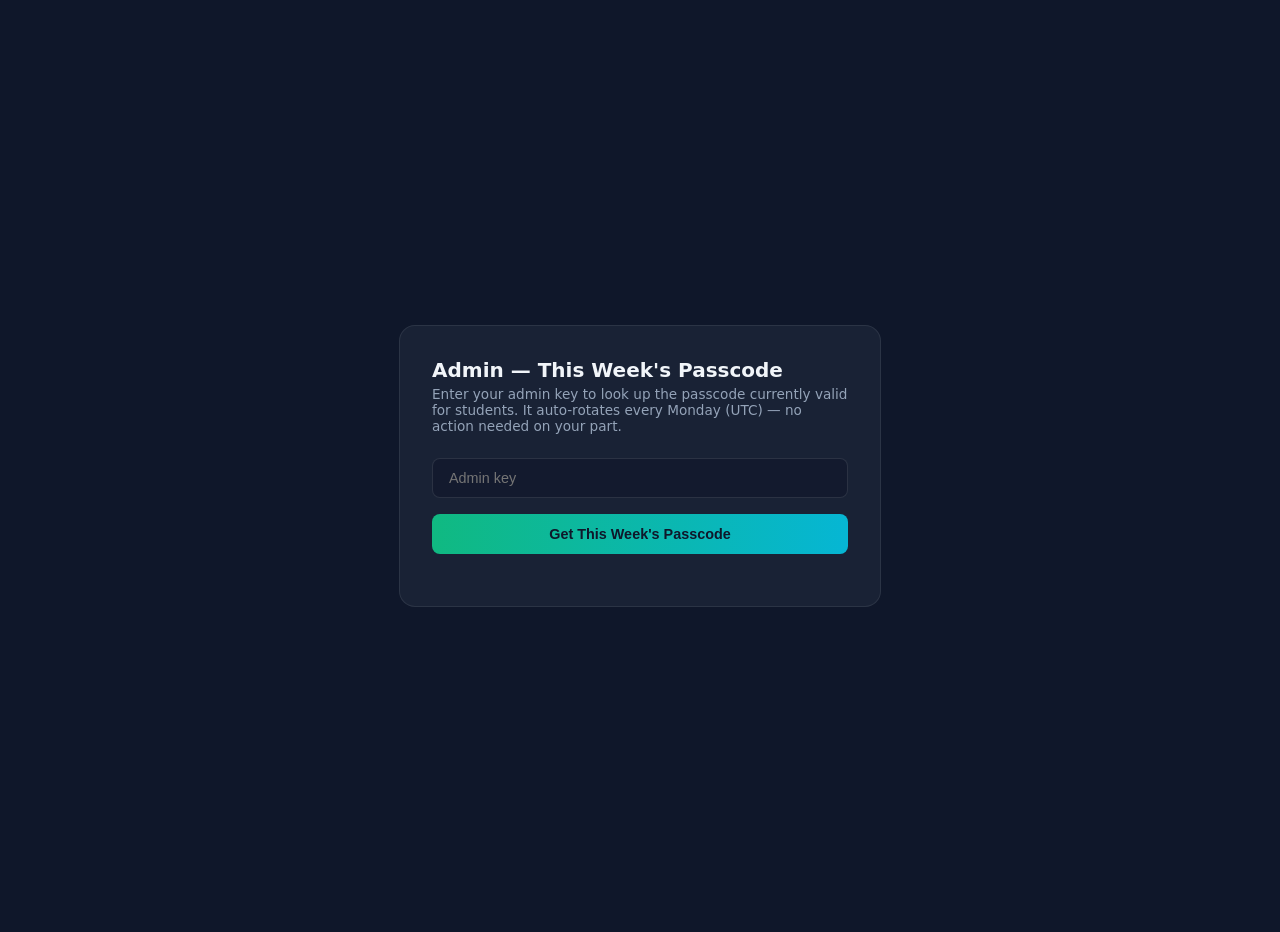
<file: admin.html>
<!DOCTYPE html>
<html lang="en">
<head>
<meta charset="UTF-8" />
<meta name="viewport" content="width=device-width, initial-scale=1.0" />
<title>ICSE Arena — Admin</title>
<style>
  body {
    font-family: 'Segoe UI', system-ui, -apple-system, sans-serif;
    background: #0f172a;
    color: #f1f5f9;
    min-height: 100vh;
    display: flex;
    align-items: center;
    justify-content: center;
    margin: 0;
    padding: 1rem;
  }
  .card {
    background: rgba(30, 41, 59, 0.7);
    border: 1px solid rgba(255, 255, 255, 0.08);
    border-radius: 1rem;
    padding: 2rem;
    max-width: 26rem;
    width: 100%;
  }
  h1 { font-size: 1.25rem; margin: 0 0 0.25rem; }
  p.sub { color: #94a3b8; font-size: 0.85rem; margin: 0 0 1.5rem; }
  input {
    width: 100%;
    box-sizing: border-box;
    background: rgba(15, 23, 42, 0.6);
    border: 1px solid rgba(255, 255, 255, 0.1);
    border-radius: 0.5rem;
    color: #f1f5f9;
    padding: 0.7rem 1rem;
    font-size: 0.9rem;
    margin-bottom: 1rem;
  }
  button {
    width: 100%;
    border: none;
    border-radius: 0.5rem;
    padding: 0.75rem;
    font-weight: 600;
    font-size: 0.9rem;
    cursor: pointer;
    background: linear-gradient(to right, #10b981, #06b6d4);
    color: #0f172a;
  }
  button:disabled { opacity: 0.5; cursor: not-allowed; }
  #result { margin-top: 1.25rem; font-size: 0.85rem; }
  #passcode {
    font-size: 2rem;
    font-weight: 800;
    letter-spacing: 0.15em;
    color: #6ee7b7;
    text-align: center;
    margin: 0.5rem 0;
  }
  #error { color: #fb7185; }
  #nextRotation { color: #94a3b8; text-align: center; }
</style>
</head>
<body>
  <div class="card">
    <h1>Admin — This Week's Passcode</h1>
    <p class="sub">Enter your admin key to look up the passcode currently valid for students. It auto-rotates every Monday (UTC) — no action needed on your part.</p>
    <input id="adminKeyInput" type="password" placeholder="Admin key" autocomplete="off" />
    <button id="lookupBtn">Get This Week's Passcode</button>
    <div id="result"></div>
  </div>

  <script>
    // Same Worker as the main app's login gate — see access-worker/.
    const ACCESS_WORKER_URL = "https://icse-arena-access.sandeepdannapuneni.workers.dev";

    const adminKeyInput = document.getElementById("adminKeyInput");
    const lookupBtn = document.getElementById("lookupBtn");
    const result = document.getElementById("result");

    async function lookup() {
      const adminKey = adminKeyInput.value.trim();
      if (!adminKey) {
        result.innerHTML = '<p id="error">Enter your admin key first.</p>';
        return;
      }
      if (ACCESS_WORKER_URL.indexOf("REPLACE_WITH") === 0) {
        result.innerHTML = '<p id="error">Worker URL not configured yet — see access-worker/README.md.</p>';
        return;
      }

      lookupBtn.disabled = true;
      lookupBtn.textContent = "Checking…";
      result.innerHTML = "";

      try {
        const res = await fetch(ACCESS_WORKER_URL, {
          method: "POST",
          headers: { "Content-Type": "application/json" },
          body: JSON.stringify({ action: "admin-passcode", adminKey: adminKey }),
        });
        const data = await res.json();
        if (data.ok) {
          const nextDate = new Date(data.nextRotationAt);
          result.innerHTML =
            '<div id="passcode">' + data.passcode + '</div>' +
            '<p id="nextRotation">Valid until ' + nextDate.toUTCString() + '</p>';
        } else {
          result.innerHTML = '<p id="error">' + (data.error || "Invalid admin key") + '</p>';
        }
      } catch (err) {
        result.innerHTML = '<p id="error">Couldn\'t reach the access server — check your internet connection.</p>';
      } finally {
        lookupBtn.disabled = false;
        lookupBtn.textContent = "Get This Week's Passcode";
      }
    }

    lookupBtn.addEventListener("click", lookup);
    adminKeyInput.addEventListener("keydown", (e) => {
      if (e.key === "Enter") lookup();
    });
  </script>
</body>
</html>
</file>
<file: styles.css>
/* ============================================================
   ICSE Arena — local static stylesheet
   ------------------------------------------------------------
   Replaces the Tailwind Play CDN script (https://cdn.tailwindcss.com).
   That script was (a) an external network dependency loaded on every
   page view, breaking the "100% local/offline" goal, and (b) a runtime
   JIT compiler never intended for production use. This file instead
   hand-reproduces Tailwind's exact design tokens (spacing scale, color
   palette) as plain, static CSS rules — but ONLY for the utility
   classes actually used across index.html and parent.html. No
   JavaScript runs to produce this styling; nothing here can change
   without a direct edit to this file.

   Organised in the same category order Tailwind itself uses, so any
   class name here can be found by scanning down to its section.
   ============================================================ */

/* ---------- 1. Reset / base ---------- */
*, *::before, *::after { box-sizing: border-box; margin: 0; padding: 0; border: 0 solid; }
html { line-height: 1.5; -webkit-text-size-adjust: 100%; }
body { font-family: 'Segoe UI', system-ui, -apple-system, sans-serif; }
h1, h2, h3, p, ul { margin: 0; }
ul { list-style: none; }
button { font: inherit; color: inherit; background: none; cursor: pointer; }
select, input { font: inherit; color: inherit; }
table { border-collapse: collapse; }
img, svg { display: block; max-width: 100%; }

/* ---------- 2. Colour palette (Tailwind default hex values, only shades used) ---------- */
:root {
  --slate-50: 248 250 252;   --slate-100: 241 245 249;  --slate-200: 226 232 240;
  --slate-300: 203 213 225;  --slate-400: 148 163 184;  --slate-500: 100 116 139;
  --slate-600: 71 85 105;    --slate-700: 51 65 85;     --slate-800: 30 41 59;
  --slate-900: 15 23 42;
  --white: 255 255 255;
  --emerald-300: 110 231 183; --emerald-400: 52 211 153; --emerald-500: 16 185 129; --emerald-600: 5 150 105;
  --cyan-300: 103 232 249;    --cyan-400: 34 211 238;    --cyan-500: 6 182 212;
  --rose-300: 253 164 175;    --rose-400: 251 113 133;   --rose-500: 244 63 94;
  --sky-300: 125 211 252;     --sky-500: 14 165 233;
  --amber-300: 252 211 77;    --amber-400: 251 191 36;   --amber-500: 245 158 11;   --amber-600: 217 119 6;
  --orange-300: 253 186 116;  --orange-500: 249 115 22;
  --fuchsia-100: 250 232 255; --fuchsia-300: 240 171 252; --fuchsia-500: 217 70 239; --fuchsia-600: 192 38 211; --fuchsia-700: 162 28 175;
  --yellow-300: 253 224 71;   --yellow-500: 234 179 8;
  --violet-300: 196 181 253;  --violet-500: 139 92 246;
  --purple-300: 216 180 254;  --purple-500: 168 85 247;
  --teal-300: 94 234 212;     --teal-500: 20 184 166;
  --indigo-100: 224 231 255;  --indigo-300: 165 180 252;  --indigo-500: 99 102 241;  --indigo-600: 79 70 229; --indigo-700: 67 56 202;
  --emerald-100: 209 250 229; --emerald-700: 4 120 87;
  --orange-600: 234 88 12;
}

/* ---------- 3. Layout / display ---------- */
.fixed { position: fixed; }
.sticky { position: sticky; }
.inset-0 { top: 0; right: 0; bottom: 0; left: 0; }
.top-0 { top: 0; }
.-z-10 { z-index: -10; }
.z-30 { z-index: 30; }
.block { display: block; }
.flex { display: flex; }
.inline-flex { display: inline-flex; }
.grid { display: grid; }
/* Declared after every other display-setting utility above so it always wins
   the cascade tie when an element carries both (e.g. class="flex hidden") —
   otherwise whichever of .flex/.grid/.block/.inline-flex happens to be
   declared later in this file would silently win and the element would
   never actually become display:none despite JS adding "hidden" to it. */
.hidden { display: none; }
.flex-wrap { flex-wrap: wrap; }
.items-center { align-items: center; }
.items-start { align-items: flex-start; }
.justify-center { justify-content: center; }
.justify-between { justify-content: space-between; }
.overflow-hidden { overflow: hidden; }
.overflow-x-auto { overflow-x: auto; }
.grid-cols-1 { grid-template-columns: repeat(1, minmax(0, 1fr)); }
.grid-cols-2 { grid-template-columns: repeat(2, minmax(0, 1fr)); }
@media (min-width: 640px) { .sm\:grid-cols-3 { grid-template-columns: repeat(3, minmax(0, 1fr)); } }
@media (min-width: 768px) {
  .md\:grid-cols-2 { grid-template-columns: repeat(2, minmax(0, 1fr)); }
  .md\:grid-cols-3 { grid-template-columns: repeat(3, minmax(0, 1fr)); }
  .md\:grid-cols-4 { grid-template-columns: repeat(4, minmax(0, 1fr)); }
}
.shrink-0 { flex-shrink: 0; }

/* ---------- 4. Spacing (Tailwind scale: 1 unit = 0.25rem) ---------- */
.p-1 { padding: .25rem; } .p-1\.5 { padding: .375rem; } .p-2 { padding: .5rem; }
.p-3 { padding: .75rem; } .p-4 { padding: 1rem; } .p-5 { padding: 1.25rem; }
.p-6 { padding: 1.5rem; } .p-8 { padding: 2rem; }
.px-1 { padding-left: .25rem; padding-right: .25rem; }
.px-2 { padding-left: .5rem; padding-right: .5rem; }
.px-3 { padding-left: .75rem; padding-right: .75rem; }
.px-4 { padding-left: 1rem; padding-right: 1rem; }
.px-5 { padding-left: 1.25rem; padding-right: 1.25rem; }
.px-6 { padding-left: 1.5rem; padding-right: 1.5rem; }
.py-0\.5 { padding-top: .125rem; padding-bottom: .125rem; }
.py-1 { padding-top: .25rem; padding-bottom: .25rem; }
.py-1\.5 { padding-top: .375rem; padding-bottom: .375rem; }
.py-2 { padding-top: .5rem; padding-bottom: .5rem; }
.py-3 { padding-top: .75rem; padding-bottom: .75rem; }
.py-4 { padding-top: 1rem; padding-bottom: 1rem; }
.py-6 { padding-top: 1.5rem; padding-bottom: 1.5rem; }
.py-8 { padding-top: 2rem; padding-bottom: 2rem; }
.py-10 { padding-top: 2.5rem; padding-bottom: 2.5rem; }
.pb-3 { padding-bottom: .75rem; }
.pt-1 { padding-top: .25rem; }
.pt-4 { padding-top: 1rem; }
.pr-4 { padding-right: 1rem; }
.mx-auto { margin-left: auto; margin-right: auto; }
.mb-1 { margin-bottom: .25rem; } .mb-2 { margin-bottom: .5rem; } .mb-3 { margin-bottom: .75rem; }
.mb-4 { margin-bottom: 1rem; } .mb-5 { margin-bottom: 1.25rem; } .mb-6 { margin-bottom: 1.5rem; } .mb-8 { margin-bottom: 2rem; }
.mt-1 { margin-top: .25rem; } .mt-2 { margin-top: .5rem; } .mt-3 { margin-top: .75rem; } .mt-4 { margin-top: 1rem; } .mt-6 { margin-top: 1.5rem; } .mt-8 { margin-top: 2rem; }
.ml-2 { margin-left: .5rem; }
.gap-1 { gap: .25rem; } .gap-1\.5 { gap: .375rem; } .gap-2 { gap: .5rem; } .gap-3 { gap: .75rem; } .gap-4 { gap: 1rem; } .gap-6 { gap: 1.5rem; }
.space-y-1 > * + * { margin-top: .25rem; }
.space-y-1\.5 > * + * { margin-top: .375rem; }
.space-y-3 > * + * { margin-top: .75rem; }
.space-y-4 > * + * { margin-top: 1rem; }
@media (min-width: 768px) { .md\:px-8 { padding-left: 2rem; padding-right: 2rem; } }

/* ---------- 5. Sizing ---------- */
.w-9 { width: 2.25rem; } .w-14 { width: 3.5rem; } .w-full { width: 100%; }
.h-9 { height: 2.25rem; } .h-14 { height: 3.5rem; }
.min-h-screen { min-height: 100vh; }
.max-w-md { max-width: 28rem; } .max-w-sm { max-width: 24rem; } .max-w-xl { max-width: 36rem; }
.max-w-2xl { max-width: 42rem; } .max-w-5xl { max-width: 64rem; } .max-w-6xl { max-width: 72rem; }
@media (min-width: 768px) { .md\:w-1\/3 { width: 33.333333%; } }

/* ---------- 6. Typography ---------- */
.text-\[10px\] { font-size: 10px; }
.text-xs { font-size: .75rem; line-height: 1rem; }
.text-sm { font-size: .875rem; line-height: 1.25rem; }
.text-lg { font-size: 1.125rem; line-height: 1.75rem; }
.text-xl { font-size: 1.25rem; line-height: 1.75rem; }
.text-2xl { font-size: 1.5rem; line-height: 2rem; }
.text-3xl { font-size: 1.875rem; line-height: 2.25rem; }
.font-medium { font-weight: 500; }
.font-semibold { font-weight: 600; }
.font-bold { font-weight: 700; }
.font-black { font-weight: 900; }
.tracking-tight { letter-spacing: -0.025em; }
.tracking-wide { letter-spacing: 0.025em; }
.tracking-wider { letter-spacing: 0.05em; }
.leading-none { line-height: 1; }
.leading-tight { line-height: 1.25; }
.leading-snug { line-height: 1.375; }
.leading-relaxed { line-height: 1.625; }
.uppercase { text-transform: uppercase; }
.text-left { text-align: left; }
.text-center { text-align: center; }
.text-right { text-align: right; }
.list-disc { list-style-type: disc; padding-left: 1.5rem; }
.list-inside { list-style-position: inside; }

/* ---------- 7. Colour utilities ---------- */
/* Backgrounds */
.bg-white { background-color: rgb(var(--white)); }
.bg-slate-50 { background-color: rgb(var(--slate-50)); }
.bg-slate-100 { background-color: rgb(var(--slate-100)); }
.bg-slate-800 { background-color: rgb(var(--slate-800)); }
.bg-slate-900 { background-color: rgb(var(--slate-900)); }
.bg-slate-800\/50 { background-color: rgb(var(--slate-800) / .5); }
.bg-slate-800\/60 { background-color: rgb(var(--slate-800) / .6); }
.bg-slate-800\/70 { background-color: rgb(var(--slate-800) / .7); }
.bg-indigo-500 { background-color: rgb(var(--indigo-500)); }
.bg-indigo-600 { background-color: rgb(var(--indigo-600)); }
.bg-indigo-500\/15 { background-color: rgb(var(--indigo-500) / .15); }
.bg-rose-500\/15 { background-color: rgb(var(--rose-500) / .15); }
.bg-cyan-500\/15 { background-color: rgb(var(--cyan-500) / .15); }
.bg-sky-500\/15 { background-color: rgb(var(--sky-500) / .15); }
.bg-amber-500\/15 { background-color: rgb(var(--amber-500) / .15); }
.bg-orange-500\/15 { background-color: rgb(var(--orange-500) / .15); }
.bg-fuchsia-500\/15 { background-color: rgb(var(--fuchsia-500) / .15); }
.bg-yellow-500\/15 { background-color: rgb(var(--yellow-500) / .15); }
.bg-violet-500\/15 { background-color: rgb(var(--violet-500) / .15); }
.bg-purple-500\/15 { background-color: rgb(var(--purple-500) / .15); }
.bg-emerald-500\/15 { background-color: rgb(var(--emerald-500) / .15); }
.bg-teal-500\/15 { background-color: rgb(var(--teal-500) / .15); }
.bg-slate-500\/15 { background-color: rgb(var(--slate-500) / .15); }
.bg-indigo-100 { background-color: rgb(var(--indigo-100)); }
.bg-emerald-100 { background-color: rgb(var(--emerald-100)); }
.bg-fuchsia-100 { background-color: rgb(var(--fuchsia-100)); }
/* Text colours */
.text-white { color: rgb(var(--white)); }
.text-slate-100 { color: rgb(var(--slate-100)); }
.text-slate-300 { color: rgb(var(--slate-300)); }
.text-slate-400 { color: rgb(var(--slate-400)); }
.text-slate-500 { color: rgb(var(--slate-500)); }
.text-slate-600 { color: rgb(var(--slate-600)); }
.text-slate-700 { color: rgb(var(--slate-700)); }
.text-slate-800 { color: rgb(var(--slate-800)); }
.text-slate-900 { color: rgb(var(--slate-900)); }
.text-emerald-300 { color: rgb(var(--emerald-300)); }
.text-emerald-400 { color: rgb(var(--emerald-400)); }
.text-emerald-600 { color: rgb(var(--emerald-600)); }
.text-cyan-300 { color: rgb(var(--cyan-300)); }
.text-cyan-400 { color: rgb(var(--cyan-400)); }
.text-rose-300 { color: rgb(var(--rose-300)); }
.text-rose-400 { color: rgb(var(--rose-400)); }
.text-sky-300 { color: rgb(var(--sky-300)); }
.text-amber-300 { color: rgb(var(--amber-300)); }
.text-amber-400 { color: rgb(var(--amber-400)); }
.text-amber-500 { color: rgb(var(--amber-500)); }
.text-amber-600 { color: rgb(var(--amber-600)); }
.text-orange-300 { color: rgb(var(--orange-300)); }
.text-orange-500 { color: rgb(var(--orange-500)); }
.text-orange-600 { color: rgb(var(--orange-600)); }
.text-indigo-700 { color: rgb(var(--indigo-700)); }
.text-emerald-700 { color: rgb(var(--emerald-700)); }
.text-fuchsia-700 { color: rgb(var(--fuchsia-700)); }
.text-fuchsia-300 { color: rgb(var(--fuchsia-300)); }
.text-fuchsia-600 { color: rgb(var(--fuchsia-600)); }
.text-yellow-300 { color: rgb(var(--yellow-300)); }
.text-violet-300 { color: rgb(var(--violet-300)); }
.text-purple-300 { color: rgb(var(--purple-300)); }
.text-teal-300 { color: rgb(var(--teal-300)); }
.text-indigo-300 { color: rgb(var(--indigo-300)); }
.text-indigo-600 { color: rgb(var(--indigo-600)); }
.placeholder-slate-500::placeholder { color: rgb(var(--slate-500)); }
/* Border colours */
.border-white\/5 { border-color: rgb(var(--white) / .05); }
.border-white\/10 { border-color: rgb(var(--white) / .1); }
.border-white\/20 { border-color: rgb(var(--white) / .2); }
.border-slate-200 { border-color: rgb(var(--slate-200)); }
.border-slate-300 { border-color: rgb(var(--slate-300)); }
.border-slate-400\/30 { border-color: rgb(var(--slate-400) / .3); }
.border-emerald-400\/30 { border-color: rgb(var(--emerald-400) / .3); }
.border-emerald-500 { border-color: rgb(var(--emerald-500)); }
.border-cyan-400\/30 { border-color: rgb(var(--cyan-400) / .3); }
.border-rose-400\/30 { border-color: rgb(var(--rose-400) / .3); }
.border-rose-400\/40 { border-color: rgb(var(--rose-400) / .4); }
.border-sky-400\/30 { border-color: rgb(var(--sky-400) / .3); }
.border-amber-400\/30 { border-color: rgb(var(--amber-400) / .3); }
.border-orange-400\/30 { border-color: rgb(var(--orange-400) / .3); }
.border-fuchsia-400\/30 { border-color: rgb(var(--fuchsia-400) / .3); }
.border-yellow-400\/30 { border-color: rgb(var(--yellow-400) / .3); }
.border-violet-400\/30 { border-color: rgb(var(--violet-400) / .3); }
.border-purple-400\/30 { border-color: rgb(var(--purple-400) / .3); }
.border-teal-400\/30 { border-color: rgb(var(--teal-400) / .3); }
.border-transparent { border-color: transparent; }
.divide-slate-200 > * + * { border-top-color: rgb(var(--slate-200)); }

/* ---------- 8. Borders / radius / shadow ---------- */
.border { border-width: 1px; }
.border-2 { border-width: 2px; }
.border-b { border-bottom-width: 1px; }
.border-b-2 { border-bottom-width: 2px; }
.border-t { border-top-width: 1px; }
.border-collapse { border-collapse: collapse; }
.divide-y > * + * { border-top-width: 1px; }
.rounded { border-radius: .25rem; }
.rounded-md { border-radius: .375rem; }
.rounded-lg { border-radius: .5rem; }
.rounded-xl { border-radius: .75rem; }
.rounded-2xl { border-radius: 1rem; }
.rounded-full { border-radius: 9999px; }
.shadow-sm { box-shadow: 0 1px 2px 0 rgb(0 0 0 / .05); }
.shadow-2xl { box-shadow: 0 25px 50px -12px rgb(0 0 0 / .25); }
.shadow-\[0_0_25px_rgba\(16\,185\,129\,0\.55\)\] { box-shadow: 0 0 25px rgba(16,185,129,.55); }

/* ---------- 9. Gradients ---------- */
.bg-gradient-to-r { background-image: linear-gradient(to right, var(--tw-gradient-from), var(--tw-gradient-to)); }
.bg-gradient-to-br { background-image: linear-gradient(to bottom right, var(--tw-gradient-from), var(--tw-gradient-to)); }
.from-emerald-400 { --tw-gradient-from: rgb(var(--emerald-400)); }
.from-emerald-500 { --tw-gradient-from: rgb(var(--emerald-500)); }
.to-cyan-500 { --tw-gradient-to: rgb(var(--cyan-500)); }
.bg-\[radial-gradient\(circle_at_20\%_20\%\,rgba\(16\,185\,129\,0\.12\)\,transparent_45\%\)\,radial-gradient\(circle_at_80\%_0\%\,rgba\(56\,189\,248\,0\.12\)\,transparent_40\%\)\,radial-gradient\(circle_at_50\%_100\%\,rgba\(244\,63\,94\,0\.08\)\,transparent_40\%\)\] {
  background-image:
    radial-gradient(circle at 20% 20%, rgba(16,185,129,0.12), transparent 45%),
    radial-gradient(circle at 80% 0%, rgba(56,189,248,0.12), transparent 40%),
    radial-gradient(circle at 50% 100%, rgba(244,63,94,0.08), transparent 40%);
}

/* ---------- 10. Transitions / transforms / misc state ---------- */
.transition { transition: all .15s cubic-bezier(.4,0,.2,1); }
.transition-transform { transition: transform .15s cubic-bezier(.4,0,.2,1); }
.cursor-not-allowed { cursor: not-allowed; }
.pointer-events-none { pointer-events: none; }
.opacity-50 { opacity: .5; }
.opacity-70 { opacity: .7; }
.active\:scale-\[0\.99\]:active { transform: scale(.99); }

/* ---------- 11. Interactive state variants ---------- */
.hover\:bg-slate-800:hover { background-color: rgb(var(--slate-800)); }
.hover\:bg-slate-50:hover { background-color: rgb(var(--slate-50)); }
.hover\:bg-indigo-700:hover { background-color: rgb(67 56 202); }
.hover\:text-rose-400:hover { color: rgb(var(--rose-400)); }
.hover\:text-cyan-300:hover { color: rgb(var(--cyan-300)); }
.hover\:border-rose-400\/40:hover { border-color: rgb(var(--rose-400) / .4); }
.hover\:border-white\/20:hover { border-color: rgb(var(--white) / .2); }
.hover\:scale-110:hover { transform: scale(1.1); }
.hover\:shadow-\[0_0_25px_rgba\(16\,185\,129\,0\.55\)\]:hover { box-shadow: 0 0 25px rgba(16,185,129,.55); }
.focus\:outline-none:focus { outline: none; }
.focus\:ring-2:focus { box-shadow: 0 0 0 2px rgb(var(--emerald-500) / .5); }
.focus\:ring-emerald-500:focus { box-shadow: 0 0 0 2px rgb(var(--emerald-500) / .5); }
.focus\:ring-indigo-500:focus { box-shadow: 0 0 0 2px rgb(var(--indigo-500) / .5); }
.focus\:border-emerald-500:focus { border-color: rgb(var(--emerald-500)); }
.disabled\:opacity-50:disabled { opacity: .5; }
.disabled\:cursor-not-allowed:disabled { cursor: not-allowed; }
.disabled\:hover\:shadow-none:disabled:hover { box-shadow: none; }

/* ---------- 12. Native <select> chevron ---------- */
/* Replaces the OS-default dropdown arrow (which otherwise looks out of place
   against this app's custom dark-glass and light-card themes) with a single
   neutral slate chevron that reads on both. */
select {
  appearance: none;
  -webkit-appearance: none;
  -moz-appearance: none;
  background-image: url("data:image/svg+xml,%3Csvg xmlns='http://www.w3.org/2000/svg' viewBox='0 0 20 20' fill='none' stroke='%2394a3b8' stroke-width='2' stroke-linecap='round' stroke-linejoin='round'%3E%3Cpath d='M5 7l5 5 5-5'/%3E%3C/svg%3E");
  background-repeat: no-repeat;
  background-position: right .65rem center;
  background-size: 1em;
}
/* Extra right padding so long option text never runs under the arrow;
   scoped via a compound selector (higher specificity than the plain
   utility class) to the two padding scales selects actually use. */
select.px-3 { padding-right: 2.25rem; }
select.p-2 { padding-right: 2.25rem; }

/* Note: index.html defines its own app-specific state classes (.tab-btn.active,
   .level-btn.active, .stash-toggle-btn.active, .glass, .glow-correct/-wrong,
   .accordion-body) in a page-scoped <style> block — intentionally not duplicated
   here since they only apply to that one page's component markup. */
</file>
